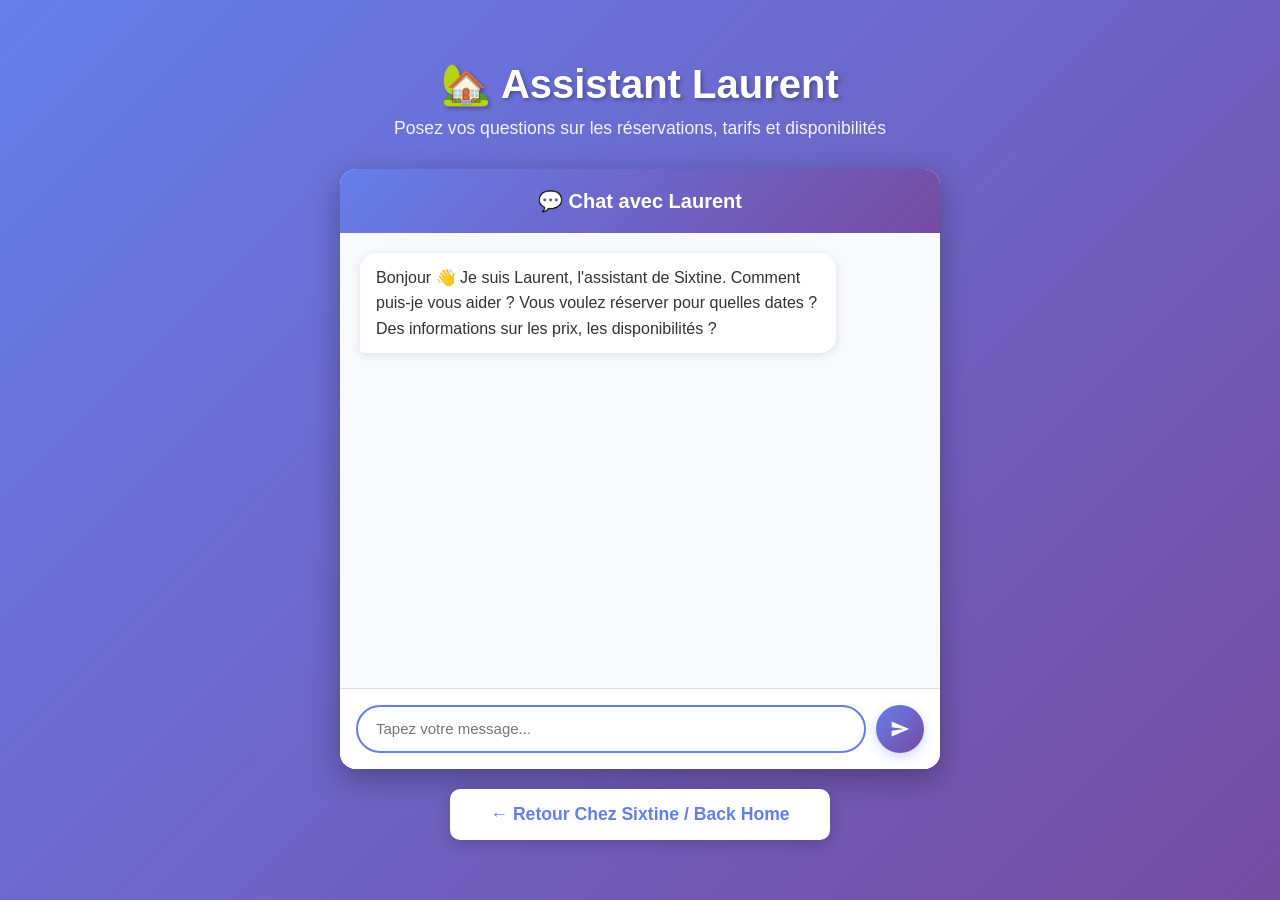
<file: assistant.html>
<!DOCTYPE html>
<html lang="fr">
<head>
  <meta charset="UTF-8" />
  <meta name="viewport" content="width=device-width, initial-scale=1.0" />
  <title>Assistant Laurent - Chez Sixtine</title>
  <style>
    * { 
      margin: 0; 
      padding: 0; 
      box-sizing: border-box; 
    }
    
    body { 
      font-family: 'Segoe UI', Tahoma, Geneva, Verdana, sans-serif;
      background: linear-gradient(135deg, #667eea 0%, #764ba2 100%);
      padding: 20px;
      min-height: 100vh;
      display: flex;
      flex-direction: column;
      align-items: center;
      justify-content: center;
    }

    .container {
      max-width: 600px;
      width: 100%;
      margin: 0 auto;
    }

    h1 {
      text-align: center;
      color: white;
      font-size: 2.5em;
      margin-bottom: 10px;
      text-shadow: 2px 2px 4px rgba(0,0,0,0.3);
    }

    h1 a {
      color: white;
      text-decoration: none;
      transition: opacity 0.3s;
    }

    h1 a:hover {
      opacity: 0.8;
    }

    .subtitle {
      text-align: center;
      color: rgba(255,255,255,0.9);
      margin-bottom: 30px;
      font-size: 1.1em;
    }

    /* Conteneur du chatbot */
    #chatbot-container {
      background: white;
      border-radius: 16px;
      box-shadow: 0 10px 30px rgba(0,0,0,0.3);
      display: flex;
      flex-direction: column;
      overflow: hidden;
      height: 600px;
      animation: fadeIn 0.5s ease;
    }

    @keyframes fadeIn {
      from { opacity: 0; transform: translateY(20px); }
      to { opacity: 1; transform: translateY(0); }
    }

    /* En-tête */
    #chatbot-header {
      background: linear-gradient(135deg, #667eea 0%, #764ba2 100%);
      color: white;
      padding: 20px;
      text-align: center;
    }

    #chatbot-header h3 {
      font-size: 20px;
      font-weight: bold;
    }

    /* Zone de messages */
    #chatbot-messages {
      flex: 1;
      padding: 20px;
      overflow-y: auto;
      background: #f7f9fc;
    }

    .message {
      margin-bottom: 12px;
      display: flex;
      animation: slideIn 0.3s ease;
    }

    @keyframes slideIn {
      from { opacity: 0; transform: translateY(10px); }
      to { opacity: 1; transform: translateY(0); }
    }

    .message.bot .message-content {
      background: white;
      color: #333;
      border-radius: 16px 16px 16px 4px;
      padding: 12px 16px;
      box-shadow: 0 2px 8px rgba(0,0,0,0.1);
      max-width: 85%;
      white-space: pre-wrap;
      line-height: 1.6;
    }

    .message.user {
      justify-content: flex-end;
    }

    .message.user .message-content {
      background: linear-gradient(135deg, #667eea 0%, #764ba2 100%);
      color: white;
      border-radius: 16px 16px 4px 16px;
      padding: 12px 16px;
      max-width: 85%;
      white-space: pre-wrap;
      line-height: 1.6;
    }

    /* Indicateur de frappe */
    .typing-indicator {
      display: flex;
      align-items: center;
      padding: 12px 16px;
      background: white;
      border-radius: 16px 16px 16px 4px;
      box-shadow: 0 2px 8px rgba(0,0,0,0.1);
      width: fit-content;
    }

    .typing-indicator span {
      width: 8px;
      height: 8px;
      margin: 0 3px;
      background: #667eea;
      border-radius: 50%;
      animation: blink 1.4s infinite;
    }

    .typing-indicator span:nth-child(2) { animation-delay: 0.2s; }
    .typing-indicator span:nth-child(3) { animation-delay: 0.4s; }

    @keyframes blink {
      0%, 80%, 100% { opacity: 0.3; transform: translateY(0); }
      40% { opacity: 1; transform: translateY(-3px); }
    }

    /* Zone d'entrée */
    #chatbot-input-area {
      background: white;
      border-top: 1px solid #e0e0e0;
      padding: 16px;
      display: flex;
      gap: 10px;
    }

    #chatbot-input {
      flex: 1;
      border: 2px solid #ddd;
      border-radius: 24px;
      padding: 12px 18px;
      font-size: 15px;
      outline: none;
      transition: border-color 0.3s;
    }

    #chatbot-input:focus {
      border-color: #667eea;
    }

    #chatbot-send {
      width: 48px;
      height: 48px;
      border: none;
      border-radius: 50%;
      background: linear-gradient(135deg, #667eea 0%, #764ba2 100%);
      color: white;
      cursor: pointer;
      display: flex;
      align-items: center;
      justify-content: center;
      transition: transform 0.2s, box-shadow 0.2s;
      box-shadow: 0 4px 12px rgba(102, 126, 234, 0.3);
    }

    #chatbot-send:hover {
      transform: translateY(-2px);
      box-shadow: 0 6px 16px rgba(102, 126, 234, 0.4);
    }

    #chatbot-send:active {
      transform: translateY(0);
    }

    #chatbot-send:disabled {
      opacity: 0.5;
      cursor: not-allowed;
    }

    #chatbot-send svg {
      width: 20px;
      height: 20px;
      fill: white;
    }

    /* Message d'erreur */
    .error-message {
      background: #fee;
      border-left: 4px solid #f44;
      padding: 12px;
      border-radius: 8px;
      color: #c00;
      margin-bottom: 12px;
      font-size: 14px;
    }

    /* Bouton retour */
    .btn-home {
      display: inline-block;
      margin-top: 20px;
      padding: 15px 40px;
      background: white;
      color: #667eea;
      text-decoration: none;
      border-radius: 10px;
      font-weight: bold;
      font-size: 1.1em;
      transition: transform 0.2s, box-shadow 0.2s;
      box-shadow: 0 4px 15px rgba(0,0,0,0.2);
      text-align: center;
      display: block;
      width: fit-content;
      margin-left: auto;
      margin-right: auto;
    }

    .btn-home:hover {
      transform: translateY(-2px);
      box-shadow: 0 6px 20px rgba(0,0,0,0.3);
    }

    /* Responsive */
    @media (max-width: 600px) {
      h1 {
        font-size: 1.8em;
      }

      #chatbot-container {
        height: 70vh;
      }

      body {
        padding: 10px;
      }
    }
  </style>
</head>
<body>
  <div class="container">
    <h1><a href="https://chez-sixtine.com">🏡 Assistant Laurent</a></h1>
    <p class="subtitle">Posez vos questions sur les réservations, tarifs et disponibilités</p>

    <div id="chatbot-container">
      <div id="chatbot-header">
        <h3>💬 Chat avec Laurent</h3>
      </div>

      <div id="chatbot-messages">
        <div class="message bot">
          <div class="message-content">Bonjour 👋 Je suis Laurent, l'assistant de Sixtine. Comment puis-je vous aider ? Vous voulez réserver pour quelles dates ? Des informations sur les prix, les disponibilités ?</div>
        </div>
      </div>

      <div id="chatbot-input-area">
        <input id="chatbot-input" type="text" placeholder="Tapez votre message..." autocomplete="off" />
        <button id="chatbot-send" onclick="sendMessage(event)">
          <svg xmlns="http://www.w3.org/2000/svg" viewBox="0 0 24 24">
            <path d="M2.01 21L23 12 2.01 3 2 10l15 2-15 2z"/>
          </svg>
        </button>
      </div>
    </div>

    <a href="https://chez-sixtine.com" class="btn-home">← Retour Chez Sixtine / Back Home</a>
  </div>

  <script>
    // 🔐 Configuration
    const WEBHOOK_URL = 'https://n8n.srv1040760.hstgr.cloud/webhook/chatbot-booking';
    const API_KEY = 'X8ZR4CQrrRi6lcrV0tsbB2DpTOUFeJVgbG3E-rJr5HQ';
    
    // Historique de conversation
    let conversationHistory = [];

    function addMessage(text, isBot = false) {
      const messagesContainer = document.getElementById('chatbot-messages');
      const div = document.createElement('div');
      div.className = 'message ' + (isBot ? 'bot' : 'user');
      div.innerHTML = `<div class="message-content">${escapeHtml(text)}</div>`;
      messagesContainer.appendChild(div);
      messagesContainer.scrollTop = messagesContainer.scrollHeight;
      
      // Ajouter à l'historique
      conversationHistory.push({
        role: isBot ? 'assistant' : 'user',
        content: text
      });
      
      // Garder seulement les 10 derniers messages
      if (conversationHistory.length > 10) {
        conversationHistory = conversationHistory.slice(-10);
      }
    }

    function addErrorMessage(text) {
      const messagesContainer = document.getElementById('chatbot-messages');
      const div = document.createElement('div');
      div.className = 'error-message';
      div.textContent = '❌ ' + text;
      messagesContainer.appendChild(div);
      messagesContainer.scrollTop = messagesContainer.scrollHeight;
      
      // Retirer après 5 secondes
      setTimeout(() => div.remove(), 5000);
    }

    function escapeHtml(text) {
      const div = document.createElement('div');
      div.textContent = text;
      let html = div.innerHTML;
      
      // Transformer les URLs en liens cliquables
      const urlRegex = /(https?:\/\/[^\s]+)/g;
      html = html.replace(urlRegex, '<a href="$1" target="_blank" style="color: #667eea; text-decoration: underline;">$1</a>');
      
      // Transformer les numéros de téléphone en liens cliquables
      const phoneRegex = /(\+?\d[\d\s]{8,})/g;
      html = html.replace(phoneRegex, '<a href="tel:$1" style="color: #667eea; text-decoration: underline;">$1</a>');
      
      return html;
    }

    function showTypingIndicator() {
      const messagesContainer = document.getElementById('chatbot-messages');
      const indicator = document.createElement('div');
      indicator.className = 'message bot';
      indicator.id = 'typing-indicator';
      indicator.innerHTML = `
        <div class="typing-indicator">
          <span></span><span></span><span></span>
        </div>
      `;
      messagesContainer.appendChild(indicator);
      messagesContainer.scrollTop = messagesContainer.scrollHeight;
    }

    function hideTypingIndicator() {
      const indicator = document.getElementById('typing-indicator');
      if (indicator) indicator.remove();
    }

    async function sendMessage(e) {
      e.preventDefault();
      
      const input = document.getElementById('chatbot-input');
      const sendButton = document.getElementById('chatbot-send');
      const message = input.value.trim();
      
      if (!message) return;

      // Désactiver l'input pendant l'envoi
      input.disabled = true;
      sendButton.disabled = true;
      
      // Afficher le message de l'utilisateur
      addMessage(message, false);
      input.value = '';

      // Afficher l'indicateur de frappe
      showTypingIndicator();
      
      try {
        const res = await fetch(WEBHOOK_URL, {
          method: 'POST',
          headers: { 
            'Content-Type': 'application/json',
            'X-API-Key': API_KEY
          },
          body: JSON.stringify({ 
            message, 
            history: conversationHistory.slice(-6), // Envoyer les 6 derniers messages
            source: 'website-chatbot', 
            timestamp: new Date().toISOString() 
          })
        });

        hideTypingIndicator();

        if (!res.ok) {
          if (res.status === 401) {
            throw new Error('Authentification échouée. Veuillez vérifier la configuration.');
          }
          throw new Error(`Erreur ${res.status}: ${res.statusText}`);
        }

        const data = await res.json();
        
        if (data.success && data.response) {
          addMessage(data.response, true);
        } else {
          throw new Error('Réponse invalide du serveur');
        }
        
      } catch (err) {
        console.error('Erreur:', err);
        hideTypingIndicator();
        addErrorMessage(err.message || "Une erreur s'est produite. Veuillez réessayer.");
      } finally {
        // Réactiver l'input
        input.disabled = false;
        sendButton.disabled = false;
        input.focus();
      }
    }

    // Permettre d'envoyer avec la touche Entrée
    document.getElementById('chatbot-input').addEventListener('keypress', function(e) {
      if (e.key === 'Enter') {
        sendMessage(e);
      }
    });

    // Focus sur l'input au chargement
    window.addEventListener('DOMContentLoaded', () => {
      document.getElementById('chatbot-input').focus();
    });
  </script>
</body>
</html>
</file>
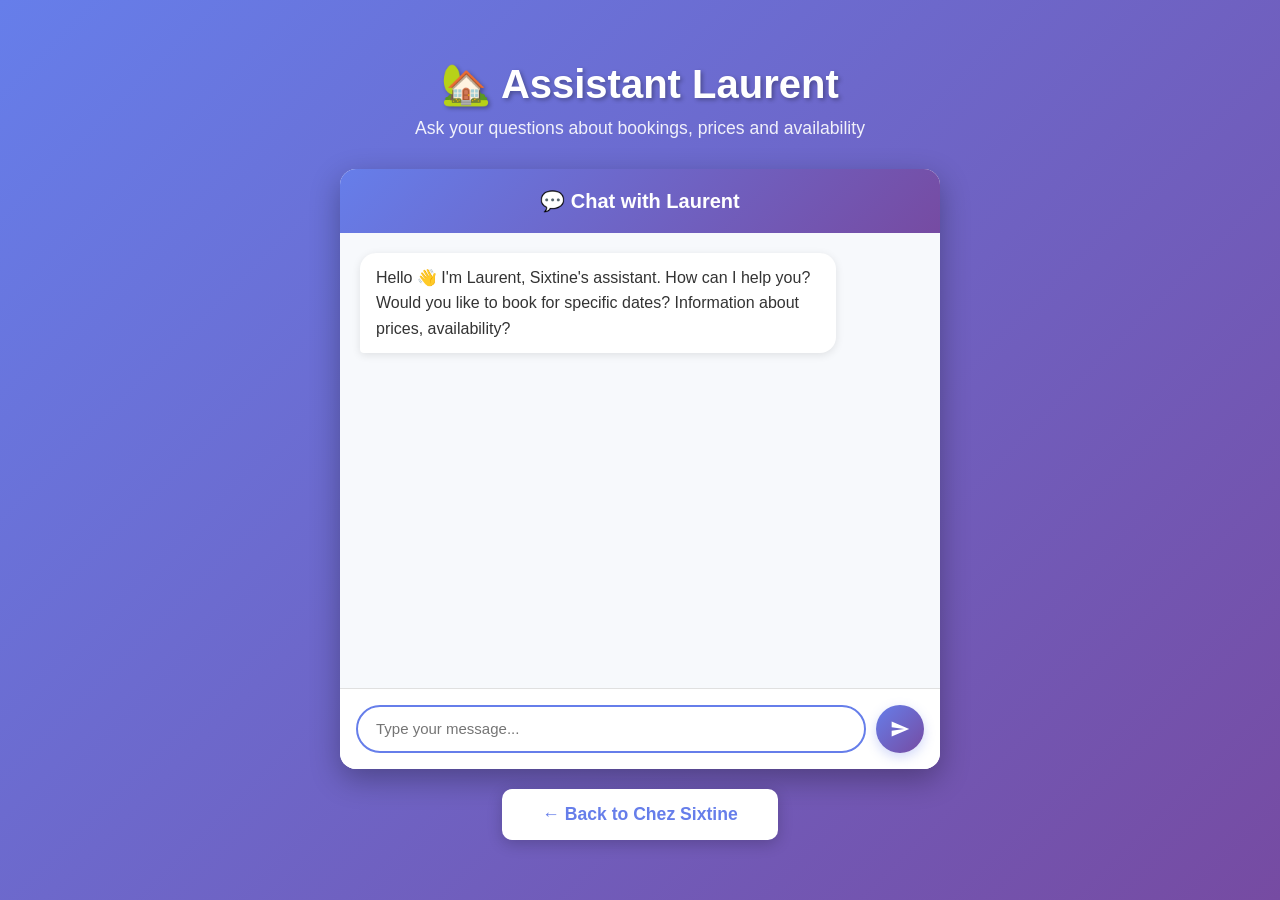
<file: assistant_uk.html>
<!DOCTYPE html>
<html lang="en">
<head>
  <meta charset="UTF-8" />
  <meta name="viewport" content="width=device-width, initial-scale=1.0" />
  <title>Assistant Laurent - Chez Sixtine</title>
  <style>
    * { 
      margin: 0; 
      padding: 0; 
      box-sizing: border-box; 
    }
    
    body { 
      font-family: 'Segoe UI', Tahoma, Geneva, Verdana, sans-serif;
      background: linear-gradient(135deg, #667eea 0%, #764ba2 100%);
      padding: 20px;
      min-height: 100vh;
      display: flex;
      flex-direction: column;
      align-items: center;
      justify-content: center;
    }

    .container {
      max-width: 600px;
      width: 100%;
      margin: 0 auto;
    }

    h1 {
      text-align: center;
      color: white;
      font-size: 2.5em;
      margin-bottom: 10px;
      text-shadow: 2px 2px 4px rgba(0,0,0,0.3);
    }

    h1 a {
      color: white;
      text-decoration: none;
      transition: opacity 0.3s;
    }

    h1 a:hover {
      opacity: 0.8;
    }

    .subtitle {
      text-align: center;
      color: rgba(255,255,255,0.9);
      margin-bottom: 30px;
      font-size: 1.1em;
    }

    /* Chatbot container */
    #chatbot-container {
      background: white;
      border-radius: 16px;
      box-shadow: 0 10px 30px rgba(0,0,0,0.3);
      display: flex;
      flex-direction: column;
      overflow: hidden;
      height: 600px;
      animation: fadeIn 0.5s ease;
    }

    @keyframes fadeIn {
      from { opacity: 0; transform: translateY(20px); }
      to { opacity: 1; transform: translateY(0); }
    }

    /* Header */
    #chatbot-header {
      background: linear-gradient(135deg, #667eea 0%, #764ba2 100%);
      color: white;
      padding: 20px;
      text-align: center;
    }

    #chatbot-header h3 {
      font-size: 20px;
      font-weight: bold;
    }

    /* Messages area */
    #chatbot-messages {
      flex: 1;
      padding: 20px;
      overflow-y: auto;
      background: #f7f9fc;
    }

    .message {
      margin-bottom: 12px;
      display: flex;
      animation: slideIn 0.3s ease;
    }

    @keyframes slideIn {
      from { opacity: 0; transform: translateY(10px); }
      to { opacity: 1; transform: translateY(0); }
    }

    .message.bot .message-content {
      background: white;
      color: #333;
      border-radius: 16px 16px 16px 4px;
      padding: 12px 16px;
      box-shadow: 0 2px 8px rgba(0,0,0,0.1);
      max-width: 85%;
      white-space: pre-wrap;
      line-height: 1.6;
    }

    .message.user {
      justify-content: flex-end;
    }

    .message.user .message-content {
      background: linear-gradient(135deg, #667eea 0%, #764ba2 100%);
      color: white;
      border-radius: 16px 16px 4px 16px;
      padding: 12px 16px;
      max-width: 85%;
      white-space: pre-wrap;
      line-height: 1.6;
    }

    /* Typing indicator */
    .typing-indicator {
      display: flex;
      align-items: center;
      padding: 12px 16px;
      background: white;
      border-radius: 16px 16px 16px 4px;
      box-shadow: 0 2px 8px rgba(0,0,0,0.1);
      width: fit-content;
    }

    .typing-indicator span {
      width: 8px;
      height: 8px;
      margin: 0 3px;
      background: #667eea;
      border-radius: 50%;
      animation: blink 1.4s infinite;
    }

    .typing-indicator span:nth-child(2) { animation-delay: 0.2s; }
    .typing-indicator span:nth-child(3) { animation-delay: 0.4s; }

    @keyframes blink {
      0%, 80%, 100% { opacity: 0.3; transform: translateY(0); }
      40% { opacity: 1; transform: translateY(-3px); }
    }

    /* Input area */
    #chatbot-input-area {
      background: white;
      border-top: 1px solid #e0e0e0;
      padding: 16px;
      display: flex;
      gap: 10px;
    }

    #chatbot-input {
      flex: 1;
      border: 2px solid #ddd;
      border-radius: 24px;
      padding: 12px 18px;
      font-size: 15px;
      outline: none;
      transition: border-color 0.3s;
    }

    #chatbot-input:focus {
      border-color: #667eea;
    }

    #chatbot-send {
      width: 48px;
      height: 48px;
      border: none;
      border-radius: 50%;
      background: linear-gradient(135deg, #667eea 0%, #764ba2 100%);
      color: white;
      cursor: pointer;
      display: flex;
      align-items: center;
      justify-content: center;
      transition: transform 0.2s, box-shadow 0.2s;
      box-shadow: 0 4px 12px rgba(102, 126, 234, 0.3);
    }

    #chatbot-send:hover {
      transform: translateY(-2px);
      box-shadow: 0 6px 16px rgba(102, 126, 234, 0.4);
    }

    #chatbot-send:active {
      transform: translateY(0);
    }

    #chatbot-send:disabled {
      opacity: 0.5;
      cursor: not-allowed;
    }

    #chatbot-send svg {
      width: 20px;
      height: 20px;
      fill: white;
    }

    /* Error message */
    .error-message {
      background: #fee;
      border-left: 4px solid #f44;
      padding: 12px;
      border-radius: 8px;
      color: #c00;
      margin-bottom: 12px;
      font-size: 14px;
    }

    /* Back button */
    .btn-home {
      display: inline-block;
      margin-top: 20px;
      padding: 15px 40px;
      background: white;
      color: #667eea;
      text-decoration: none;
      border-radius: 10px;
      font-weight: bold;
      font-size: 1.1em;
      transition: transform 0.2s, box-shadow 0.2s;
      box-shadow: 0 4px 15px rgba(0,0,0,0.2);
      text-align: center;
      display: block;
      width: fit-content;
      margin-left: auto;
      margin-right: auto;
    }

    .btn-home:hover {
      transform: translateY(-2px);
      box-shadow: 0 6px 20px rgba(0,0,0,0.3);
    }

    /* Responsive */
    @media (max-width: 600px) {
      h1 {
        font-size: 1.8em;
      }

      #chatbot-container {
        height: 70vh;
      }

      body {
        padding: 10px;
      }
    }
  </style>
</head>
<body>
  <div class="container">
    <h1><a href="https://chez-sixtine.com">🏡 Assistant Laurent</a></h1>
    <p class="subtitle">Ask your questions about bookings, prices and availability</p>

    <div id="chatbot-container">
      <div id="chatbot-header">
        <h3>💬 Chat with Laurent</h3>
      </div>

      <div id="chatbot-messages">
        <div class="message bot">
          <div class="message-content">Hello 👋 I'm Laurent, Sixtine's assistant. How can I help you? Would you like to book for specific dates? Information about prices, availability?</div>
        </div>
      </div>

      <div id="chatbot-input-area">
        <input id="chatbot-input" type="text" placeholder="Type your message..." autocomplete="off" />
        <button id="chatbot-send" onclick="sendMessage(event)">
          <svg xmlns="http://www.w3.org/2000/svg" viewBox="0 0 24 24">
            <path d="M2.01 21L23 12 2.01 3 2 10l15 2-15 2z"/>
          </svg>
        </button>
      </div>
    </div>

    <a href="https://chez-sixtine.com" class="btn-home">← Back to Chez Sixtine</a>
  </div>

  <script>
    // 🔐 Configuration
    const WEBHOOK_URL = 'https://n8n.srv1040760.hstgr.cloud/webhook/chatbot-booking';
    const API_KEY = 'X8ZR4CQrrRi6lcrV0tsbB2DpTOUFeJVgbG3E-rJr5HQ';
    
    // Conversation history
    let conversationHistory = [];

    function addMessage(text, isBot = false) {
      const messagesContainer = document.getElementById('chatbot-messages');
      const div = document.createElement('div');
      div.className = 'message ' + (isBot ? 'bot' : 'user');
      div.innerHTML = `<div class="message-content">${escapeHtml(text)}</div>`;
      messagesContainer.appendChild(div);
      messagesContainer.scrollTop = messagesContainer.scrollHeight;
      
      // Add to history
      conversationHistory.push({
        role: isBot ? 'assistant' : 'user',
        content: text
      });
      
      // Keep only the last 10 messages
      if (conversationHistory.length > 10) {
        conversationHistory = conversationHistory.slice(-10);
      }
    }

    function addErrorMessage(text) {
      const messagesContainer = document.getElementById('chatbot-messages');
      const div = document.createElement('div');
      div.className = 'error-message';
      div.textContent = '❌ ' + text;
      messagesContainer.appendChild(div);
      messagesContainer.scrollTop = messagesContainer.scrollHeight;
      
      // Remove after 5 seconds
      setTimeout(() => div.remove(), 5000);
    }

    function escapeHtml(text) {
      const div = document.createElement('div');
      div.textContent = text;
      let html = div.innerHTML;
      
      // Transform URLs into clickable links
      const urlRegex = /(https?:\/\/[^\s]+)/g;
      html = html.replace(urlRegex, '<a href="$1" target="_blank" style="color: #667eea; text-decoration: underline;">$1</a>');
      
      // Transform phone numbers into clickable links
      const phoneRegex = /(\+?\d[\d\s]{8,})/g;
      html = html.replace(phoneRegex, '<a href="tel:$1" style="color: #667eea; text-decoration: underline;">$1</a>');
      
      return html;
    }

    function showTypingIndicator() {
      const messagesContainer = document.getElementById('chatbot-messages');
      const indicator = document.createElement('div');
      indicator.className = 'message bot';
      indicator.id = 'typing-indicator';
      indicator.innerHTML = `
        <div class="typing-indicator">
          <span></span><span></span><span></span>
        </div>
      `;
      messagesContainer.appendChild(indicator);
      messagesContainer.scrollTop = messagesContainer.scrollHeight;
    }

    function hideTypingIndicator() {
      const indicator = document.getElementById('typing-indicator');
      if (indicator) indicator.remove();
    }

    async function sendMessage(e) {
      e.preventDefault();
      
      const input = document.getElementById('chatbot-input');
      const sendButton = document.getElementById('chatbot-send');
      const message = input.value.trim();
      
      if (!message) return;

      // Disable input while sending
      input.disabled = true;
      sendButton.disabled = true;
      
      // Display user message
      addMessage(message, false);
      input.value = '';

      // Show typing indicator
      showTypingIndicator();
      
      try {
        const res = await fetch(WEBHOOK_URL, {
          method: 'POST',
          headers: { 
            'Content-Type': 'application/json',
            'X-API-Key': API_KEY
          },
          body: JSON.stringify({ 
            message, 
            history: conversationHistory.slice(-6), // Send last 6 messages
            source: 'website-chatbot', 
            timestamp: new Date().toISOString() 
          })
        });

        hideTypingIndicator();

        if (!res.ok) {
          if (res.status === 401) {
            throw new Error('Authentication failed. Please check the configuration.');
          }
          throw new Error(`Error ${res.status}: ${res.statusText}`);
        }

        const data = await res.json();
        
        if (data.success && data.response) {
          addMessage(data.response, true);
        } else {
          throw new Error('Invalid server response');
        }
        
      } catch (err) {
        console.error('Error:', err);
        hideTypingIndicator();
        addErrorMessage(err.message || "An error occurred. Please try again.");
      } finally {
        // Re-enable input
        input.disabled = false;
        sendButton.disabled = false;
        input.focus();
      }
    }

    // Allow sending with Enter key
    document.getElementById('chatbot-input').addEventListener('keypress', function(e) {
      if (e.key === 'Enter') {
        sendMessage(e);
      }
    });

    // Focus on input on load
    window.addEventListener('DOMContentLoaded', () => {
      document.getElementById('chatbot-input').focus();
    });
  </script>
</body>
</html>
</file>
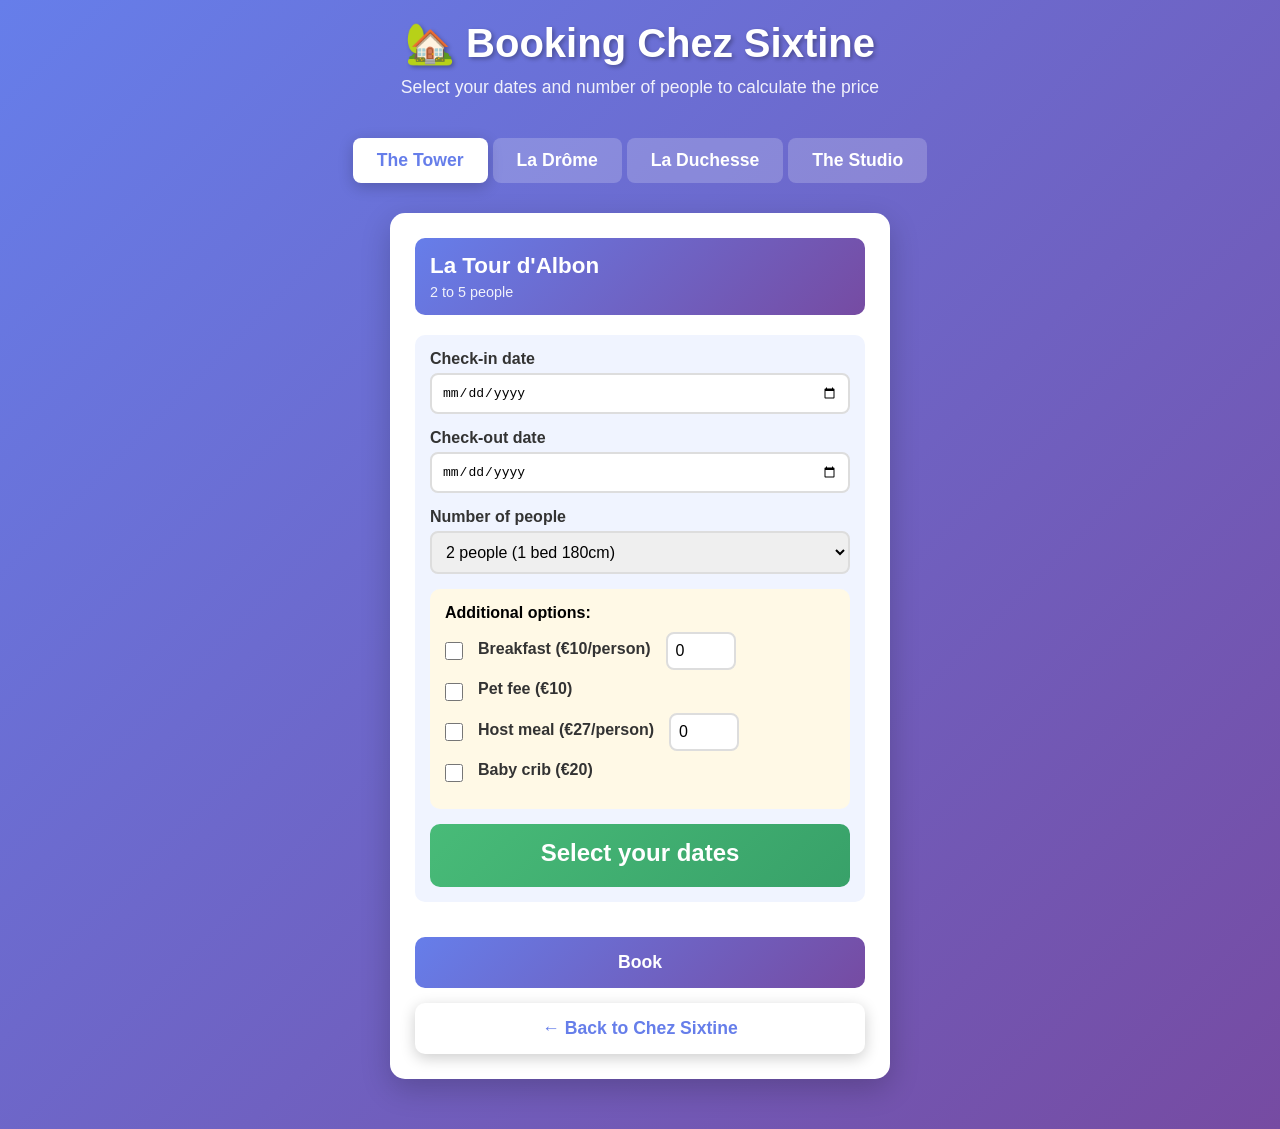
<file: booking.html>
<!DOCTYPE html>
<html lang="en">
<head>
    <meta charset="UTF-8">
    <meta name="viewport" content="width=device-width, initial-scale=1.0">
    <title>Booking - Chez Sixtine</title>
    <style>
        * {
            margin: 0;
            padding: 0;
            box-sizing: border-box;
        }
        
        body {
            font-family: 'Segoe UI', Tahoma, Geneva, Verdana, sans-serif;
            background: linear-gradient(135deg, #667eea 0%, #764ba2 100%);
            padding: 20px;
            min-height: 100vh;
        }
        
        .container {
            max-width: 1400px;
            margin: 0 auto;
        }
        
        h1 {
            text-align: center;
            color: white;
            font-size: 2.5em;
            margin-bottom: 10px;
            text-shadow: 2px 2px 4px rgba(0,0,0,0.3);
        }

        h1 a {
            color: white;
            text-decoration: none;
            transition: opacity 0.3s;
        }

        h1 a:hover {
            opacity: 0.8;
        }
        
        .subtitle {
            text-align: center;
            color: rgba(255,255,255,0.9);
            margin-bottom: 40px;
            font-size: 1.1em;
        }
        
        .logement-card {
            background: white;
            border-radius: 15px;
            padding: 25px;
            box-shadow: 0 10px 30px rgba(0,0,0,0.2);
            max-width: 500px;
            margin: 0 auto;
        }
        
        .logement-header {
            background: linear-gradient(135deg, #667eea 0%, #764ba2 100%);
            color: white;
            padding: 15px;
            border-radius: 10px;
            margin-bottom: 20px;
        }
        
        .logement-name {
            font-size: 1.4em;
            font-weight: bold;
            margin-bottom: 5px;
        }
        
        .logement-capacity {
            font-size: 0.9em;
            opacity: 0.9;
        }
        
        .price-calculator {
            background: #f0f4ff;
            padding: 15px;
            border-radius: 10px;
            margin-bottom: 20px;
        }
        
        .form-group {
            margin-bottom: 15px;
        }
        
        label {
            display: block;
            font-weight: 600;
            margin-bottom: 5px;
            color: #333;
        }
        
        input[type="number"],
        input[type="date"],
        select {
            width: 100%;
            padding: 10px;
            border: 2px solid #ddd;
            border-radius: 8px;
            font-size: 1em;
            transition: border-color 0.3s;
        }
        
        input:focus, select:focus {
            outline: none;
            border-color: #667eea;
        }
        
        .price-display {
            background: linear-gradient(135deg, #48bb78 0%, #38a169 100%);
            color: white;
            padding: 15px;
            border-radius: 10px;
            text-align: center;
            font-size: 1.5em;
            font-weight: bold;
            margin-top: 15px;
        }
        
        .price-breakdown {
            font-size: 0.7em;
            margin-top: 5px;
            opacity: 0.9;
        }
        
        .btn-reserver {
            width: 100%;
            padding: 15px;
            background: linear-gradient(135deg, #667eea 0%, #764ba2 100%);
            color: white;
            border: none;
            border-radius: 10px;
            font-size: 1.1em;
            font-weight: bold;
            cursor: pointer;
            transition: transform 0.2s, box-shadow 0.2s;
            margin-top: 15px;
        }
        
        .btn-reserver:hover {
            transform: translateY(-2px);
            box-shadow: 0 5px 15px rgba(102, 126, 234, 0.4);
        }
        
        .btn-reserver:active {
            transform: translateY(0);
        }

        .btn-home {
            display: inline-block;
            margin-top: 15px;
            padding: 15px 40px;
            background: white;
            color: #667eea;
            text-decoration: none;
            border-radius: 10px;
            font-weight: bold;
            font-size: 1.1em;
            transition: transform 0.2s, box-shadow 0.2s;
            box-shadow: 0 4px 15px rgba(0,0,0,0.2);
            text-align: center;
            width: 100%;
            box-sizing: border-box;
        }

        .btn-home:hover {
            transform: translateY(-2px);
            box-shadow: 0 6px 20px rgba(0,0,0,0.3);
        }
        
        .options-extras {
            background: #fff9e6;
            padding: 15px;
            border-radius: 10px;
            margin-top: 15px;
        }
        
        .checkbox-group {
            margin: 10px 0;
            display: flex;
            align-items: center;
            gap: 10px;
        }
        
        .checkbox-group input[type="checkbox"] {
            width: 18px;
            height: 18px;
            margin-right: 5px;
        }
        
        .checkbox-group input[type="number"] {
            width: 70px;
            padding: 8px;
            margin-left: 5px;
        }
        
        input[type="text"],
        input[type="email"],
        input[type="tel"],
        textarea {
            width: 100%;
            padding: 12px;
            border: 2px solid #ddd;
            border-radius: 8px;
            font-size: 1em;
            margin-bottom: 15px;
        }
        
        textarea {
            min-height: 100px;
            resize: vertical;
            font-family: inherit;
        }
        
        .btn-submit {
            width: 100%;
            padding: 15px;
            background: linear-gradient(135deg, #48bb78 0%, #38a169 100%);
            color: white;
            border: none;
            border-radius: 10px;
            font-size: 1.1em;
            font-weight: bold;
            cursor: pointer;
        }
        
        .btn-submit:hover {
            opacity: 0.9;
        }
        
        .btn-retour {
            width: 100%;
            padding: 15px;
            background: linear-gradient(135deg, #999 0%, #777 100%);
            color: white;
            border: none;
            border-radius: 10px;
            font-size: 1.1em;
            font-weight: bold;
            cursor: pointer;
            margin-top: 15px;
        }
        
        .btn-retour:hover {
            opacity: 0.9;
        }
        
        .loading {
            display: none;
            text-align: center;
            padding: 20px;
        }
        
        .spinner {
            border: 4px solid #f3f3f3;
            border-top: 4px solid #667eea;
            border-radius: 50%;
            width: 40px;
            height: 40px;
            animation: spin 1s linear infinite;
            margin: 0 auto;
        }
        
        @keyframes spin {
            0% { transform: rotate(0deg); }
            100% { transform: rotate(360deg); }
        }
        
        .alert {
            padding: 15px;
            border-radius: 10px;
            margin-bottom: 20px;
            display: none;
        }
        
        .alert-success {
            background: #d4edda;
            color: #155724;
            border: 1px solid #c3e6cb;
        }
        
        .alert-error {
            background: #f8d7da;
            color: #721c24;
            border: 1px solid #f5c6cb;
        }
        
        .alert-info {
            background: #d1ecf1;
            color: #0c5460;
            border: 1px solid #bee5eb;
        }

        .confirmation-success,
        .booking-form {
            background: white;
            padding: 40px;
            border-radius: 15px;
            text-align: center;
            max-width: 600px;
            margin: 50px auto;
            box-shadow: 0 10px 30px rgba(0,0,0,0.3);
        }

        .booking-form {
            text-align: left;
        }

        .booking-form h2 {
            color: #667eea;
            margin-bottom: 20px;
            text-align: center;
        }

        .confirmation-success {
            background: linear-gradient(135deg, #48bb78 0%, #38a169 100%);
            color: white;
        }

        .confirmation-success h2 {
            font-size: 2em;
            margin-bottom: 20px;
            color: white;
        }

        .confirmation-success p {
            font-size: 1.2em;
            line-height: 1.6;
            margin: 10px 0;
        }

        .confirmation-success .check-icon {
            font-size: 4em;
            margin-bottom: 20px;
        }

        .booking-summary {
            background: #f0f4ff;
            padding: 15px;
            border-radius: 10px;
            margin-bottom: 20px;
        }
        
        .disabled {
            opacity: 0.6;
            pointer-events: none;
        }
        
        .tabs {
            display: flex;
            gap: 5px;
            margin-bottom: 30px;
            justify-content: center;
            flex-wrap: wrap;
        }
        
        .tab {
            flex: 0 1 auto;
            padding: 12px 24px;
            border: none;
            border-radius: 8px;
            background: rgba(255,255,255,0.2);
            color: white;
            cursor: pointer;
            font-weight: bold;
            font-size: 1.1em;
            transition: all 0.3s;
        }
        
        .tab:hover {
            background: rgba(255,255,255,0.3);
        }
        
        .tab.active {
            background: white;
            color: #667eea;
            box-shadow: 0 4px 15px rgba(0,0,0,0.2);
        }
        
        .logement-card {
            display: none;
        }
        
        .logement-card.active {
            display: block;
        }

        /* Styles pour les conteneurs d'alertes */
        #bottomAlertContainer {
            margin-top: 30px;
            margin-bottom: 20px;
        }

        /* Sur mobile, le message du bas est fixe */
        @media (max-width: 768px) {
            h1 {
                font-size: 1.8em;
            }
            
            .tabs {
                flex-direction: column;
                align-items: stretch;
            }
            
            .tab {
                text-align: center;
            }

            #bottomAlertContainer {
                position: fixed;
                bottom: 0;
                left: 0;
                right: 0;
                padding: 10px;
                margin: 0;
                background: transparent;
                z-index: 1000;
                animation: slideUp 0.3s ease-out;
            }
            
            @keyframes slideUp {
                from {
                    transform: translateY(100%);
                }
                to {
                    transform: translateY(0);
                }
            }
            
            #bottomAlertContainer .alert {
                margin-bottom: 0;
                border-radius: 10px;
            }
        }

        /* Sur desktop, le bas n'est pas fixe */
        @media (min-width: 769px) {
            #bottomAlertContainer {
                position: static;
                background: transparent;
                box-shadow: none;
            }
        }
    </style>
</head>
<body>
    <div class="container">
        <h1><a href="https://www.chez-sixtine.com/r%C3%A9server">🏡 Booking Chez Sixtine</a></h1>
        <p class="subtitle">Select your dates and number of people to calculate the price</p>
        
        <div id="alertContainer"></div>

        <div class="tabs">
            <button type="button" class="tab active" data-logement="tour">The Tower</button>
            <button type="button" class="tab" data-logement="drome">La Drôme</button>
            <button type="button" class="tab" data-logement="duchesse">La Duchesse</button>
            <button type="button" class="tab" data-logement="studio">The Studio</button>
        </div>

        <!-- La Tour d'Albon -->
        <div class="logement-card active" data-logement="tour">
            <div class="logement-header">
                <div class="logement-name">La Tour d'Albon</div>
                <div class="logement-capacity">2 to 5 people</div>
            </div>
            
            <div class="price-calculator">
                <div class="form-group">
                    <label>Check-in date</label>
                    <input type="date" class="date-arrivee" min="">
                </div>
                
                <div class="form-group">
                    <label>Check-out date</label>
                    <input type="date" class="date-depart" min="">
                </div>
                
                <div class="form-group">
                    <label>Number of people</label>
                    <select class="nb-personnes">
                        <option value="">Select...</option>
                        <option value="2">2 people (1 bed 180cm)</option>
                        <option value="4">3-4 people (1 bed 180cm + 1 bed 140cm)</option>
                        <option value="5">5 people (+extra bed)</option>
                    </select>
                </div>
                
                <div class="options-extras">
                    <strong>Additional options:</strong>
                    
                    <div class="checkbox-group">
                        <input type="checkbox" class="opt-petitdej-check" id="tour-petitdej">
                        <label for="tour-petitdej">Breakfast (€10/person)</label>
                        <input type="number" class="opt-petitdej-nb" min="0" max="10" value="0" placeholder="Qty" style="width: 70px;">
                    </div>
                    
                    <div class="checkbox-group">
                        <input type="checkbox" class="opt-animal" id="tour-animal" value="10">
                        <label for="tour-animal">Pet fee (€10)</label>
                    </div>
                    
                    <div class="checkbox-group">
                        <input type="checkbox" class="opt-repas-check" id="tour-repas">
                        <label for="tour-repas">Host meal (€27/person)</label>
                        <input type="number" class="opt-repas-nb" min="0" max="10" value="0" placeholder="Qty" style="width: 70px;">
                    </div>
                    
                    <div class="checkbox-group">
                        <input type="checkbox" class="opt-bebe" id="tour-bebe" value="20">
                        <label for="tour-bebe">Baby crib (€20)</label>
                    </div>
                </div>
                
                <div class="price-display">
                    <div class="price-amount">Select your dates</div>
                    <div class="price-breakdown"></div>
                </div>
            </div>
            
            <button class="btn-reserver" disabled>Book</button>
            <a href="https://sites.google.com/view/chez-sixtine-en/home" class="btn-home">← Back to Chez Sixtine</a>
        </div>

        <!-- La Drôme -->
        <div class="logement-card" data-logement="drome">
            <div class="logement-header">
                <div class="logement-name">La Drôme</div>
                <div class="logement-capacity">1 to 3 people</div>
            </div>
            
            <div class="price-calculator">
                <div class="form-group">
                    <label>Check-in date</label>
                    <input type="date" class="date-arrivee" min="">
                </div>
                
                <div class="form-group">
                    <label>Check-out date</label>
                    <input type="date" class="date-depart" min="">
                </div>
                
                <div class="form-group">
                    <label>Number of people</label>
                    <select class="nb-personnes">
                        <option value="">Select...</option>
                        <option value="2">1-2 people (1 bed 180cm)</option>
                        <option value="3">3 people (+extra bed)</option>
                    </select>
                </div>
                
                <div class="options-extras">
                    <strong>Additional options:</strong>
                    
                    <div class="checkbox-group">
                        <input type="checkbox" class="opt-petitdej-check" id="drome-petitdej">
                        <label for="drome-petitdej">Breakfast (€10/person)</label>
                        <input type="number" class="opt-petitdej-nb" min="0" max="10" value="0" placeholder="Qty" style="width: 70px;">
                    </div>
                    
                    <div class="checkbox-group">
                        <input type="checkbox" class="opt-animal" id="drome-animal" value="10">
                        <label for="drome-animal">Pet fee (€10)</label>
                    </div>
                    
                    <div class="checkbox-group">
                        <input type="checkbox" class="opt-repas-check" id="drome-repas">
                        <label for="drome-repas">Host meal (€27/person)</label>
                        <input type="number" class="opt-repas-nb" min="0" max="10" value="0" placeholder="Qty" style="width: 70px;">
                    </div>
                    
                    <div class="checkbox-group">
                        <input type="checkbox" class="opt-bebe" id="drome-bebe" value="20">
                        <label for="drome-bebe">Baby crib (€20)</label>
                    </div>
                </div>
                
                <div class="price-display">
                    <div class="price-amount">Select your dates</div>
                    <div class="price-breakdown"></div>
                </div>
            </div>
            
            <button class="btn-reserver" disabled>Book</button>
            <a href="https://sites.google.com/view/chez-sixtine-en/home">← Back to Chez Sixtine</a>
        </div>

        <!-- La Duchesse -->
        <div class="logement-card" data-logement="duchesse">
            <div class="logement-header">
                <div class="logement-name">La Duchesse</div>
                <div class="logement-capacity">1 to 3 people</div>
            </div>
            
            <div class="price-calculator">
                <div class="form-group">
                    <label>Check-in date</label>
                    <input type="date" class="date-arrivee" min="">
                </div>
                
                <div class="form-group">
                    <label>Check-out date</label>
                    <input type="date" class="date-depart" min="">
                </div>
                
                <div class="form-group">
                    <label>Number of people</label>
                    <select class="nb-personnes">
                        <option value="">Select...</option>
                        <option value="2">1-2 people (1 bed 160cm)</option>
                        <option value="3">3 people (+extra bed)</option>
                    </select>
                </div>
                
                <div class="options-extras">
                    <strong>Additional options:</strong>
                    
                    <div class="checkbox-group">
                        <input type="checkbox" class="opt-petitdej-check" id="duchesse-petitdej">
                        <label for="duchesse-petitdej">Breakfast (€10/person)</label>
                        <input type="number" class="opt-petitdej-nb" min="0" max="10" value="0" placeholder="Qty" style="width: 70px;">
                    </div>
                    
                    <div class="checkbox-group">
                        <input type="checkbox" class="opt-animal" id="duchesse-animal" value="10">
                        <label for="duchesse-animal">Pet fee (€10)</label>
                    </div>
                    
                    <div class="checkbox-group">
                        <input type="checkbox" class="opt-repas-check" id="duchesse-repas">
                        <label for="duchesse-repas">Host meal (€27/person)</label>
                        <input type="number" class="opt-repas-nb" min="0" max="10" value="0" placeholder="Qty" style="width: 70px;">
                    </div>
                    
                    <div class="checkbox-group">
                        <input type="checkbox" class="opt-bebe" id="duchesse-bebe" value="20">
                        <label for="duchesse-bebe">Baby crib (€20)</label>
                    </div>
                </div>
                
                <div class="price-display">
                    <div class="price-amount">Select your dates</div>
                    <div class="price-breakdown"></div>
                </div>
            </div>
            
            <button class="btn-reserver" disabled>Book</button>
            <a href="https://sites.google.com/view/chez-sixtine-en/home">← Back to Chez Sixtine</a>
        </div>

        <!-- Le Studio -->
        <div class="logement-card" data-logement="studio">
            <div class="logement-header">
                <div class="logement-name">Le Studio</div>
                <div class="logement-capacity">1 to 3 people</div>
            </div>
            
            <div class="price-calculator">
                <div class="form-group">
                    <label>Check-in date</label>
                    <input type="date" class="date-arrivee" min="">
                </div>
                
                <div class="form-group">
                    <label>Check-out date</label>
                    <input type="date" class="date-depart" min="">
                </div>
                
                <div class="form-group">
                    <label>Setup</label>
                    <select class="nb-personnes">
                        <option value="">Select...</option>
                        <option value="1-120">1 person (bed 120cm)</option>
                        <option value="2-140">1-2 people (bed 140cm)</option>
                        <option value="3-combo">3 people (bed 120cm + bed 140cm)</option>
                    </select>
                </div>
                
                <div class="options-extras">
                    <strong>Additional options:</strong>
                    
                    <div class="checkbox-group">
                        <input type="checkbox" class="opt-petitdej-check" id="studio-petitdej">
                        <label for="studio-petitdej">Breakfast (€10/person)</label>
                        <input type="number" class="opt-petitdej-nb" min="0" max="10" value="0" placeholder="Qty" style="width: 70px;">
                    </div>
                    
                    <div class="checkbox-group">
                        <input type="checkbox" class="opt-animal" id="studio-animal" value="10">
                        <label for="studio-animal">Pet fee (€10)</label>
                    </div>
                    
                    <div class="checkbox-group">
                        <input type="checkbox" class="opt-repas-check" id="studio-repas">
                        <label for="studio-repas">Host meal (€27/person)</label>
                        <input type="number" class="opt-repas-nb" min="0" max="10" value="0" placeholder="Qty" style="width: 70px;">
                    </div>
                    
                    <div class="checkbox-group">
                        <input type="checkbox" class="opt-bebe" id="studio-bebe" value="20">
                        <label for="studio-bebe">Baby crib (€20)</label>
                    </div>
                </div>
                
                <div class="price-display">
                    <div class="price-amount">Select your dates</div>
                    <div class="price-breakdown"></div>
                </div>
            </div>
            
            <button class="btn-reserver" disabled>Book</button>
            <a href="https://sites.google.com/view/chez-sixtine-en/home" class="btn-home">← Back to Chez Sixtine</a>
        </div>

        <!-- Integrated booking form (hidden by default) -->
        <div id="bookingFormContainer" style="display: none;">
            <div class="booking-form">
                <h2>Finalize your booking</h2>
                
                <div id="bookingSummary" class="booking-summary"></div>
                
                <form id="reservationForm">
                    <div class="form-group">
                        <label>Last Name *</label>
                        <input type="text" id="nom" required>
                    </div>
                    
                    <div class="form-group">
                        <label>First Name *</label>
                        <input type="text" id="prenom" required>
                    </div>
                    
                    <div class="form-group">
                        <label>Email *</label>
                        <input type="email" id="email" required>
                    </div>
                    
                    <div class="form-group">
                        <label>Phone *</label>
                        <input type="tel" id="telephone" required>
                    </div>
                    
                    <div class="form-group">
                        <label>Address *</label>
                        <input type="text" id="adresse" placeholder="Street number and name" required>
                    </div>
                    
                    <div class="form-group">
                        <label>City *</label>
                        <input type="text" id="ville" required>
                    </div>
                    
                    <div class="form-group">
                        <label>Postal code *</label>
                        <input type="text" id="code_postal" required>
                    </div>
                    
                    <div class="form-group">
                        <label>Country *</label>
                        <select id="pays" required>
                            <option value="">Select...</option>
                            <option value="France" selected>France</option>
                            <option value="Allemagne">Germany</option>
                            <option value="Belgique">Belgium</option>
                            <option value="Espagne">Spain</option>
                            <option value="Luxembourg">Luxembourg</option>
                            <option value="Pays-Bas">Netherlands</option>
                            <option value="Pologne">Poland</option>
                            <option value="Royaume-Uni">United Kingdom</option>
                            <option value="Suisse">Switzerland</option>
                            <option value="Autre">Other</option>
                        </select>
                    </div>
                    
                    <div class="form-group">
                        <label>Message / Special requests</label>
                        <textarea id="message" placeholder="Arrival time, special requests..."></textarea>
                    </div>
                    
                    <div class="loading">
                        <div class="spinner"></div>
                        <p>Checking availability...</p>
                    </div>
                    
                    <button type="submit" class="btn-submit">Confirm booking</button>
                    <button type="button" class="btn-retour" onclick="returnToBooking()">← Back</button>
                </form>
            </div>
        </div>
        
        <!-- Bottom alert container -->
        <div id="bottomAlertContainer"></div>
    </div>
    
    <script>
    // Configuration
    const WEBHOOK_URL = 'https://n8n.srv1040760.hstgr.cloud/webhook/chez-sixtine-reservation';
    const CHECK_DISPO_URL = 'https://n8n.srv1040760.hstgr.cloud/webhook/chez-sixtine-check-dispo';
    
    // Grilles tarifaires
    const PRIX = {
        tour: {
            2: { semaine: 85, weekend: 89 },
            4: { semaine: 105, weekend: 109 },
            5: { couchageSupp: 30 }
        },
        drome: {
            2: { semaine: 75, weekend: 79 },
            3: { couchageSupp: 30 }
        },
        duchesse: {
            2: { semaine: 65, weekend: 69 },
            3: { couchageSupp: 30 }
        },
        studio: {
            '1-120': { semaine: 95, weekend: 99 },
            '2-140': { semaine: 105, weekend: 109 },
            '3-combo': { semaine: 125, weekend: 129 }
        }
    };
    
    const TAXE_SEJOUR = 0.70;
    
    // Initialisation
    document.addEventListener('DOMContentLoaded', () => {
        // Définir date minimale à aujourd'hui
        const today = new Date().toISOString().split('T')[0];
        document.querySelectorAll('.date-arrivee').forEach(input => {
            input.min = today;
        });

        // ===== D'ABORD, vérifier les paramètres URL =====
        const urlParams = new URLSearchParams(window.location.search);
        const checkinParam = urlParams.get('checkin');
        const checkoutParam = urlParams.get('checkout');
        const logementParam = urlParams.get('logement') || null;
        const personnesParam = urlParams.get('personnes');
        const nomParam = urlParams.get('nom');
        const prenomParam = urlParams.get('prenom');
        const emailParam = urlParams.get('email');
        const telParam = urlParams.get('tel');
        const adresseParam = urlParams.get('adresse');
        const codePostalParam = urlParams.get('code_postal');
        const paysParam = urlParams.get('pays');
        const villeParam = urlParams.get('ville');
        const petitdejParam = urlParams.get('petitdej');
        const animalParam = urlParams.get('animal');
        const repasParam = urlParams.get('repas');
        const bebeParam = urlParams.get('bebe');
        const messageParam = urlParams.get('message');

        // Si un logement est spécifié dans l'URL, on désactive l'onglet "tour" par défaut
        if (logementParam) {
            // Retirer la classe active de l'onglet tour par défaut
            document.querySelectorAll('.tab').forEach(t => t.classList.remove('active'));
            document.querySelectorAll('.logement-card').forEach(c => c.classList.remove('active'));
            
            // Activer le bon onglet
            const tabToActivate = document.querySelector(`.tab[data-logement="${logementParam}"]`);
            if (tabToActivate) {
                tabToActivate.classList.add('active');
            }
            
            // Afficher la bonne carte
            const cardToShow = document.querySelector(`.logement-card[data-logement="${logementParam}"]`);
            if (cardToShow) {
                cardToShow.classList.add('active');
            }
        }

        // === GESTION DES ONGLETS (pour les clics manuels) ===
        document.querySelectorAll('.tab').forEach(tab => {
            tab.addEventListener('click', function() {
                // Retirer la classe active de tous les onglets
                document.querySelectorAll('.tab').forEach(t => t.classList.remove('active'));
                
                // Ajouter la classe active à l'onglet cliqué
                this.classList.add('active');
                
                // Récupérer l'identifiant du logement
                const logementId = this.getAttribute('data-logement');
                
                // Cacher toutes les cartes de logement
                document.querySelectorAll('.logement-card').forEach(card => {
                    card.classList.remove('active');
                });
                
                // Afficher la carte correspondante
                const cardToShow = document.querySelector(`.logement-card[data-logement="${logementId}"]`);
                if (cardToShow) {
                    cardToShow.classList.add('active');
                    
                    // Recalculer le prix pour cette carte
                    calculatePrice(cardToShow, logementId);
                }
            });
        });
        
        // Initialiser les valeurs par défaut pour chaque carte
        document.querySelectorAll('.logement-card').forEach(card => {
            const logement = card.dataset.logement;
            
            // Initialiser le nombre de personnes
            const nbPersonnesSelect = card.querySelector('.nb-personnes');
            if (nbPersonnesSelect && personnesParam) {
                // Chercher l'option qui correspond au nombre de personnes
                for (let i = 0; i < nbPersonnesSelect.options.length; i++) {
                    const optionValue = nbPersonnesSelect.options[i].value;
                    if (optionValue === personnesParam || 
                        optionValue.startsWith(personnesParam) || 
                        optionValue.includes(personnesParam)) {
                        nbPersonnesSelect.selectedIndex = i;
                        break;
                    }
                }
            } else if (nbPersonnesSelect) {
                // Par défaut, sélectionner la première option non vide
                for (let i = 0; i < nbPersonnesSelect.options.length; i++) {
                    if (nbPersonnesSelect.options[i].value !== '') {
                        nbPersonnesSelect.selectedIndex = i;
                        break;
                    }
                }
            }
            
            // Gérer la date d'arrivée pour initialiser la date de départ au lendemain
            const dateArriveeInput = card.querySelector('.date-arrivee');
            const dateDepartInput = card.querySelector('.date-depart');
            
            if (dateArriveeInput && dateDepartInput) {
                dateArriveeInput.addEventListener('change', function() {
                    if (this.value) {
                        const dateArrivee = new Date(this.value);
                        const dateDepart = new Date(dateArrivee);
                        dateDepart.setDate(dateDepart.getDate() + 1);
                        
                        const year = dateDepart.getFullYear();
                        const month = String(dateDepart.getMonth() + 1).padStart(2, '0');
                        const day = String(dateDepart.getDate()).padStart(2, '0');
                        
                        dateDepartInput.value = `${year}-${month}-${day}`;
                        calculatePrice(card, logement);
                    }
                });
            }
            
            // Calculer prix à chaque changement
            card.querySelectorAll('.date-arrivee, .date-depart, .nb-personnes').forEach(el => {
                el.addEventListener('change', () => calculatePrice(card, logement));
                el.addEventListener('input', () => calculatePrice(card, logement));
            });
            
            // Gestion des options avec cases à cocher et nombres
            const petitdejCheck = card.querySelector('.opt-petitdej-check');
            const petitdejNb = card.querySelector('.opt-petitdej-nb');
            const animalCheck = card.querySelector('.opt-animal');
            const repasCheck = card.querySelector('.opt-repas-check');
            const repasNb = card.querySelector('.opt-repas-nb');
            const bebeCheck = card.querySelector('.opt-bebe');
            
            if (petitdejCheck && petitdejNb) {
                petitdejCheck.addEventListener('change', function() {
                    if (!this.checked) petitdejNb.value = 0;
                    calculatePrice(card, logement);
                });
                petitdejNb.addEventListener('input', function() {
                    if (parseInt(this.value) > 0) petitdejCheck.checked = true;
                    calculatePrice(card, logement);
                });
            }
            
            if (repasCheck && repasNb) {
                repasCheck.addEventListener('change', function() {
                    if (!this.checked) repasNb.value = 0;
                    calculatePrice(card, logement);
                });
                repasNb.addEventListener('input', function() {
                    if (parseInt(this.value) > 0) repasCheck.checked = true;
                    calculatePrice(card, logement);
                });
            }
            
            if (animalCheck) {
                animalCheck.addEventListener('change', () => calculatePrice(card, logement));
            }
            
            if (bebeCheck) {
                bebeCheck.addEventListener('change', () => calculatePrice(card, logement));
            }
            
            // Initialiser le prix (avec un délai pour être sûr que le DOM est prêt)
            setTimeout(() => calculatePrice(card, logement), 200);
            
            // Bouton réserver
            const btnReserver = card.querySelector('.btn-reserver');
            if (btnReserver) {
                btnReserver.addEventListener('click', () => openBookingForm(card, logement));
            }
        });
        
        // Formulaire
        const reservationForm = document.getElementById('reservationForm');
        if (reservationForm) {
            reservationForm.addEventListener('submit', submitReservation);
        }

        // ===== PRÉ-REMPLIR LES INFORMATIONS CLIENT =====
        if (nomParam) document.getElementById('nom').value = decodeURIComponent(nomParam);
        if (prenomParam) document.getElementById('prenom').value = decodeURIComponent(prenomParam);
        if (emailParam) document.getElementById('email').value = decodeURIComponent(emailParam);
        if (telParam) document.getElementById('telephone').value = decodeURIComponent(telParam);
        if (adresseParam) document.getElementById('adresse').value = decodeURIComponent(adresseParam);
        if (codePostalParam) document.getElementById('code_postal').value = decodeURIComponent(codePostalParam);
        if (villeParam) document.getElementById('ville').value = decodeURIComponent(villeParam);
        
        // Traitement spécial pour le pays (select)
        if (paysParam) {
            const paysSelect = document.getElementById('pays');
            const paysValue = decodeURIComponent(paysParam);
            for (let i = 0; i < paysSelect.options.length; i++) {
                if (paysSelect.options[i].value.toLowerCase() === paysValue.toLowerCase()) {
                    paysSelect.selectedIndex = i;
                    break;
                }
            }
        }
        
        if (messageParam) document.getElementById('message').value = decodeURIComponent(messageParam);

        // ===== TRAITER LES PARAMÈTRES URL =====
        if (checkinParam && checkoutParam && logementParam) {
            console.log('Paramètres URL détectés:', { 
                checkinParam, checkoutParam, logementParam, personnesParam,
                petitdejParam, animalParam, repasParam, bebeParam
            });
            
            // La carte est déjà activée par le code au début
            const activeCard = document.querySelector(`.logement-card[data-logement="${logementParam}"]`);
            
            if (activeCard) {
                const arriveeInput = activeCard.querySelector('.date-arrivee');
                const departInput = activeCard.querySelector('.date-depart');
                const nbPersonnesSelect = activeCard.querySelector('.nb-personnes');

                // Vérifier que les dates sont valides
                const today2 = new Date();
                today2.setHours(0, 0, 0, 0);
                const checkinDate = new Date(checkinParam);
                const checkoutDate = new Date(checkoutParam);

                if (checkinDate >= today2 && checkoutDate > checkinDate) {
                    // Remplir les champs de date
                    if (arriveeInput) arriveeInput.value = checkinParam;
                    if (departInput) departInput.value = checkoutParam;

                    // Remplir le nombre de personnes
                    if (nbPersonnesSelect && personnesParam) {
                        for (let i = 0; i < nbPersonnesSelect.options.length; i++) {
                            const optionValue = nbPersonnesSelect.options[i].value;
                            if (optionValue === personnesParam || 
                                optionValue.startsWith(personnesParam) || 
                                optionValue.includes(personnesParam)) {
                                nbPersonnesSelect.selectedIndex = i;
                                break;
                            }
                        }
                    }

                    // Remplir les options
                    const petitdejCheck = activeCard.querySelector('.opt-petitdej-check');
                    const petitdejNb = activeCard.querySelector('.opt-petitdej-nb');
                    const animalCheck = activeCard.querySelector('.opt-animal');
                    const repasCheck = activeCard.querySelector('.opt-repas-check');
                    const repasNb = activeCard.querySelector('.opt-repas-nb');
                    const bebeCheck = activeCard.querySelector('.opt-bebe');

                    // Petit déjeuner
                    if (petitdejParam) {
                        const petitdejValue = parseInt(petitdejParam);
                        if (!isNaN(petitdejValue) && petitdejValue > 0) {
                            if (petitdejCheck && petitdejNb) {
                                petitdejCheck.checked = true;
                                petitdejNb.value = petitdejValue;
                            }
                        } else if (petitdejParam === '1' || petitdejParam.toLowerCase() === 'true' || 
                                   petitdejParam.toLowerCase() === 'oui' || petitdejParam.toLowerCase() === 'yes') {
                            if (petitdejCheck && petitdejNb) {
                                petitdejCheck.checked = true;
                                // Par défaut, mettre le nombre de personnes
                                const nbPersonnes = nbPersonnesSelect ? 
                                    (nbPersonnesSelect.value.includes('-') ? 
                                        parseInt(nbPersonnesSelect.value.split('-')[0]) : 
                                        parseInt(nbPersonnesSelect.value)) : 2;
                                petitdejNb.value = nbPersonnes;
                            }
                        }
                    }

                    // Animal
                    if (animalParam && (animalParam === '1' || animalParam.toLowerCase() === 'true' || 
                                       animalParam.toLowerCase() === 'oui' || animalParam.toLowerCase() === 'yes')) {
                        if (animalCheck) {
                            animalCheck.checked = true;
                        }
                    }

                    // Repas
                    if (repasParam) {
                        const repasValue = parseInt(repasParam);
                        if (!isNaN(repasValue) && repasValue > 0) {
                            if (repasCheck && repasNb) {
                                repasCheck.checked = true;
                                repasNb.value = repasValue;
                            }
                        } else if (repasParam === '1' || repasParam.toLowerCase() === 'true' || 
                                   repasParam.toLowerCase() === 'oui' || repasParam.toLowerCase() === 'yes') {
                            if (repasCheck && repasNb) {
                                repasCheck.checked = true;
                                // Par défaut, mettre le nombre de personnes
                                const nbPersonnes = nbPersonnesSelect ? 
                                    (nbPersonnesSelect.value.includes('-') ? 
                                        parseInt(nbPersonnesSelect.value.split('-')[0]) : 
                                        parseInt(nbPersonnesSelect.value)) : 2;
                                repasNb.value = nbPersonnes;
                            }
                        }
                    }

                    // Lit bébé
                    if (bebeParam && (bebeParam === '1' || bebeParam.toLowerCase() === 'true' || 
                                     bebeParam.toLowerCase() === 'oui' || bebeParam.toLowerCase() === 'yes')) {
                        if (bebeCheck) {
                            bebeCheck.checked = true;
                        }
                    }

                    // Déclencher les événements pour recalculer le prix
                    if (arriveeInput) {
                        const event = new Event('change', { bubbles: true });
                        arriveeInput.dispatchEvent(event);
                    }
                    
                    // Afficher un message de confirmation
                    showAlert(`✅ Dates et options pré-remplies. Vous pouvez maintenant ajuster et cliquer sur "Réserver".`, 'success', true);
                    
                } else {
                    showAlert('Les dates fournies sont invalides (passées ou incorrectes).', 'error', false);
                }
            }
        }
    });
    
    function calculatePrice(card, logement) {
        // S'assurer que la carte est accessible
        if (!card) return;
        
        const arrivee = card.querySelector('.date-arrivee')?.value;
        const depart = card.querySelector('.date-depart')?.value;
        const nbPersonnesSelect = card.querySelector('.nb-personnes')?.value;
        const priceDisplay = card.querySelector('.price-amount');
        const breakdown = card.querySelector('.price-breakdown');
        const btnReserver = card.querySelector('.btn-reserver');
        
        if (!arrivee || !depart || !nbPersonnesSelect) {
            if (priceDisplay) priceDisplay.textContent = 'Select your dates';
            if (breakdown) breakdown.textContent = '';
            if (btnReserver) btnReserver.disabled = true;
            return;
        }
        
        const dateArrivee = new Date(arrivee);
        const dateDepart = new Date(depart);
        
        if (dateDepart <= dateArrivee) {
            if (priceDisplay) priceDisplay.textContent = 'Invalid dates';
            if (breakdown) breakdown.textContent = '';
            if (btnReserver) btnReserver.disabled = true;
            return;
        }
        
        const nbNuits = Math.ceil((dateDepart - dateArrivee) / (1000 * 60 * 60 * 24));
        
        // Extraire le nombre de personnes de la sélection
        let nbPersonnes = 2; // Valeur par défaut
        if (nbPersonnesSelect.includes('-')) {
            nbPersonnes = parseInt(nbPersonnesSelect.split('-')[0]);
        } else {
            nbPersonnes = parseInt(nbPersonnesSelect);
        }
        
        // Calculer prix de base
        let prixTotal = 0;
        let details = [];
        
        // Prix nuitées
        const grille = PRIX[logement]?.[nbPersonnesSelect];
        
        if (!grille) {
            if (priceDisplay) priceDisplay.textContent = 'Invalid configuration';
            return;
        }
        
        // Déterminer si weekend (vendredi/samedi) ou vacances d'été (juillet-août)
        let nbWeekend = 0;
        let nbSemaine = 0;
        
        for (let d = new Date(dateArrivee); d < dateDepart; d.setDate(d.getDate() + 1)) {
            const day = d.getDay();
            const month = d.getMonth();
            
            // Weekend = vendredi/samedi OU juillet/août
            if (day === 5 || day === 6 || month === 6 || month === 7) {
                nbWeekend++;
            } else {
                nbSemaine++;
            }
        }
        
        if (grille.semaine && grille.weekend) {
            prixTotal += (nbSemaine * grille.semaine) + (nbWeekend * grille.weekend);
            
            let detailNuits = `${nbNuits} night${nbNuits > 1 ? 's' : ''}`;
            if (nbSemaine > 0 && nbWeekend > 0) {
                detailNuits += ` (${nbSemaine}×${grille.semaine}€ + ${nbWeekend}×${grille.weekend}€)`;
            } else if (nbSemaine > 0) {
                detailNuits += ` (${nbSemaine}×${grille.semaine}€)`;
            } else {
                detailNuits += ` (${nbWeekend}×${grille.weekend}€)`;
            }
            
            details.push(detailNuits);
        } else if (grille.couchageSupp) {
            const basePrice = logement === 'tour' ? (nbWeekend > nbSemaine ? 109 : 105) : 
                              logement === 'drome' ? (nbWeekend > nbSemaine ? 79 : 75) :
                              (nbWeekend > nbSemaine ? 69 : 65);
            prixTotal += (nbNuits * basePrice) + (nbNuits * grille.couchageSupp);
            details.push(`${nbNuits} night${nbNuits > 1 ? 's' : ''} + extra bed`);
        }
        
        // Taxe de séjour
        const taxeSejour = TAXE_SEJOUR * nbPersonnes * nbNuits;
        prixTotal += taxeSejour;
        details.push(`Tourist tax: ${taxeSejour.toFixed(2)}€`);
        
        // Options
        const petitdejCheck = card.querySelector('.opt-petitdej-check');
        const petitdejNb = card.querySelector('.opt-petitdej-nb');
        if (petitdejCheck && petitdejCheck.checked) {
            const nb = parseInt(petitdejNb?.value || nbPersonnes);
            const prixPetitDej = nb * 10;
            prixTotal += prixPetitDej;
            details.push(`${nb} breakfast: ${prixPetitDej}€`);
        }
        
        const animalCheck = card.querySelector('.opt-animal');
        if (animalCheck && animalCheck.checked) {
            prixTotal += 10;
            details.push('Pet fee: 10€');
        }
        
        const repasCheck = card.querySelector('.opt-repas-check');
        const repasNb = card.querySelector('.opt-repas-nb');
        if (repasCheck && repasCheck.checked) {
            const nb = parseInt(repasNb?.value || nbPersonnes);
            const prixRepas = nb * 27;
            prixTotal += prixRepas;
            details.push(`${nb} meals: ${prixRepas}€`);
        }
        
        const bebeCheck = card.querySelector('.opt-bebe');
        if (bebeCheck && bebeCheck.checked) {
            prixTotal += 20;
            details.push('Baby crib: 20€');
        }
        
        if (priceDisplay) priceDisplay.textContent = `${prixTotal.toFixed(2)}€`;
        if (breakdown) breakdown.textContent = details.join(' • ');
        if (btnReserver) btnReserver.disabled = false;
    }
    
    async function openBookingForm(card, logement) {
        const arrivee = card.querySelector('.date-arrivee').value;
        const depart = card.querySelector('.date-depart').value;
        const nbPersonnesSelect = card.querySelector('.nb-personnes').value;
        const prixTotal = card.querySelector('.price-amount').textContent;
        
        if (!arrivee || !depart || !nbPersonnesSelect) {
            await showAlert('Please select all information', 'error', false);
            return;
        }
        
        await showAlert('⏳ Checking availability...', 'info', false);
        
        try {
            const checkResponse = await fetch(CHECK_DISPO_URL, {
                method: 'POST',
                headers: { 'Content-Type': 'application/json' },
                body: JSON.stringify({
                    logement: logement,
                    arrivee: arrivee,
                    depart: depart
                })
            });
            
            const checkResult = await checkResponse.json();
            
            if (!checkResult.available) {
                await showAlert('❌ Dates not available. Please choose other dates or call us at 06 11 59 49 13 for more availability.', 'error', false);
                return;
            }
            
            await showAlert('✅ Dates available!', 'success', false);
            
        } catch (error) {
            await showAlert('⚠️ Unable to check availability. Please try again or call us.', 'error', false);
            return;
        }
        
        const logementNames = {
            tour: 'La Tour d\'Albon',
            drome: 'La Drôme',
            duchesse: 'La Duchesse',
            studio: 'Le Studio'
        };
        
        // Récupérer les options
        const petitdejCheck = card.querySelector('.opt-petitdej-check');
        const petitdejNb = card.querySelector('.opt-petitdej-nb');
        const animalCheck = card.querySelector('.opt-animal');
        const repasCheck = card.querySelector('.opt-repas-check');
        const repasNb = card.querySelector('.opt-repas-nb');
        const bebeCheck = card.querySelector('.opt-bebe');
        
        document.getElementById('bookingSummary').innerHTML = `
            <strong>Accommodation:</strong> ${logementNames[logement]}<br>
            <strong>From:</strong> ${new Date(arrivee).toLocaleDateString('fr-FR')} 
            <strong>to:</strong> ${new Date(depart).toLocaleDateString('fr-FR')}<br>
            <strong>People:</strong> ${nbPersonnesSelect}<br>
            <strong>Total price:</strong> ${prixTotal}
        `;
        
        window.currentReservation = {
            logement,
            arrivee,
            depart,
            nbPersonnes: nbPersonnesSelect,
            prixTotal,
            petitdej: petitdejCheck?.checked ? parseInt(petitdejNb?.value || 2) : 0,
            animal: animalCheck?.checked || false,
            repas: repasCheck?.checked ? parseInt(repasNb?.value || 2) : 0,
            bebe: bebeCheck?.checked || false
        };
        
        // Cacher les onglets et les cartes
        document.querySelector('.tabs').style.display = 'none';
        document.querySelectorAll('.logement-card').forEach(card => {
            card.style.display = 'none';
        });
        
        // Afficher le formulaire
        document.getElementById('bookingFormContainer').style.display = 'block';
        
        // Scroll vers le formulaire
        document.getElementById('bookingFormContainer').scrollIntoView({ behavior: 'smooth' });
    }
    
    function returnToBooking() {
        // Cacher le formulaire
        document.getElementById('bookingFormContainer').style.display = 'none';
        
        // Réafficher les onglets et les cartes
        document.querySelector('.tabs').style.display = 'flex';
        
        // Réafficher la carte active
        const activeTab = document.querySelector('.tab.active');
        if (activeTab) {
            const logementId = activeTab.getAttribute('data-logement');
            const cardToShow = document.querySelector(`.logement-card[data-logement="${logementId}"]`);
            if (cardToShow) {
                cardToShow.style.display = 'block';
            }
        }
        
        // Réinitialiser le formulaire
        document.getElementById('reservationForm').reset();
    }
    
    async function submitReservation(e) {
        e.preventDefault();
        
        const loading = document.querySelector('.loading');
        const submitBtn = document.querySelector('.btn-submit');
        
        loading.style.display = 'block';
        submitBtn.disabled = true;
        
        const data = {
            ...window.currentReservation,
            nom: document.getElementById('nom').value,
            prenom: document.getElementById('prenom').value,
            email: document.getElementById('email').value,
            telephone: document.getElementById('telephone').value,
            adresse: document.getElementById('adresse').value,
            ville: document.getElementById('ville').value,
            code_postal: document.getElementById('code_postal').value,
            pays: document.getElementById('pays').value,
            message: document.getElementById('message').value
        };
        
        try {
            const response = await fetch(WEBHOOK_URL, {
                method: 'POST',
                headers: { 'Content-Type': 'application/json' },
                body: JSON.stringify(data)
            });
            
            const result = await response.json();
            
            if (result.success) {
                // Cacher le formulaire
                document.getElementById('bookingFormContainer').style.display = 'none';
                
                // Récupérer le conteneur principal
                const container = document.querySelector('.container');
                
                // Sauvegarder le titre et sous-titre
                const title = container.querySelector('h1').outerHTML;
                const subtitle = container.querySelector('.subtitle').outerHTML;
                
                // Vider le conteneur
                container.innerHTML = '';
                
                // Ajouter le titre et sous-titre
                container.insertAdjacentHTML('afterbegin', title);
                container.insertAdjacentHTML('beforeend', subtitle);
                
                // Ajouter le conteneur d'alertes du haut
                const topAlertContainer = document.createElement('div');
                topAlertContainer.id = 'alertContainer';
                container.appendChild(topAlertContainer);
                
                // Ajouter le conteneur d'alertes du bas
                const bottomAlertContainer = document.createElement('div');
                bottomAlertContainer.id = 'bottomAlertContainer';
                container.appendChild(bottomAlertContainer);
                
                // Afficher le message de confirmation
                const confirmationHTML = `
                    <div class="confirmation-success">
                        <div class="check-icon">✅</div>
                        <h2>Booking sent successfully!</h2>
                        <p><strong>Thank you ${data.prenom} ${data.nom}!</strong></p>
                        <p>We have received your booking request.</p>
                        <p>📧 A confirmation email has been sent to:<br><strong>${data.email}</strong></p>
                        <p style="margin-top: 30px; font-size: 0.9em; opacity: 0.9;">
                            We will contact you very soon to finalize your booking.
                        </p>
                         <a href="https://sites.google.com/view/chez-sixtine-en/home" class="btn-home">← Back to Chez Sixtine</a>
                    </div>
                `;
                
                container.insertAdjacentHTML('beforeend', confirmationHTML);
                
                // Scroll vers le haut après reconstruction
                setTimeout(() => {
                    const newTopAlertContainer = document.getElementById('alertContainer');
                    if (newTopAlertContainer) {
                        newTopAlertContainer.scrollIntoView({ 
                            behavior: 'smooth', 
                            block: 'start' 
                        });
                    } else {
                        window.scrollTo({ top: 0, behavior: 'smooth' });
                    }
                }, 100);
                
                // Afficher un message de succès permanent
                await showAlert('✅ Booking confirmed! An email has been sent to you.', 'success', false);
                
            } else {
                await showAlert(result.message || 'Error during booking. Please try again.', 'error', false);
            }
        } catch (error) {
            await showAlert('Connection error. Please try again later.', 'error', false);
        } finally {
            loading.style.display = 'none';
            submitBtn.disabled = false;
        }
    }
    
    function showAlert(message, type, autoHide = false) {
        return new Promise((resolve) => {
            const isMobile = window.innerWidth < 768;
            
            // Vérifier si le conteneur du haut existe, sinon le créer
            let topAlertContainer = document.getElementById('alertContainer');
            if (!topAlertContainer) {
                topAlertContainer = document.createElement('div');
                topAlertContainer.id = 'alertContainer';
                const container = document.querySelector('.container');
                if (container) {
                    container.insertBefore(topAlertContainer, container.firstChild);
                }
            }
            
            // Vérifier si le conteneur du bas existe, sinon le créer
            let bottomAlertContainer = document.getElementById('bottomAlertContainer');
            if (!bottomAlertContainer) {
                bottomAlertContainer = document.createElement('div');
                bottomAlertContainer.id = 'bottomAlertContainer';
                bottomAlertContainer.style.marginTop = '20px';
                const container = document.querySelector('.container');
                if (container) {
                    container.appendChild(bottomAlertContainer);
                }
            }
            
            // EFFACER TOUS LES ANCIENS MESSAGES
            topAlertContainer.innerHTML = '';
            bottomAlertContainer.innerHTML = '';
            
            // Fonction pour créer une alerte
            const createAlertElement = () => {
                const alert = document.createElement('div');
                alert.className = `alert alert-${type}`;
                alert.style.display = 'block';
                alert.style.padding = '15px';
                alert.style.marginBottom = '10px';
                alert.style.borderRadius = '8px';
                alert.style.position = 'relative';
                alert.style.zIndex = '1000';
                alert.style.boxShadow = '0 4px 10px rgba(0,0,0,0.2)';
                alert.style.fontSize = isMobile ? '14px' : '16px';
                alert.style.fontWeight = 'bold';
                
                // Créer le contenu du message
                const messageSpan = document.createElement('span');
                messageSpan.textContent = message;
                alert.appendChild(messageSpan);
                
                // Ajouter un bouton de fermeture
                if (!autoHide) {
                    const closeBtn = document.createElement('span');
                    closeBtn.innerHTML = '&times;';
                    closeBtn.style.cssText = 'float: right; cursor: pointer; font-weight: bold; margin-left: 10px; font-size: 20px; line-height: 20px;';
                    closeBtn.onclick = function() {
                        alert.style.display = 'none';
                    };
                    alert.appendChild(closeBtn);
                }
                
                return alert;
            };
            
            if (isMobile) {
                // Sur mobile : UN SEUL message en bas
                const bottomAlert = createAlertElement();
                bottomAlertContainer.appendChild(bottomAlert);
                
                // Scroll doux vers le bas pour voir le message
                setTimeout(() => {
                    bottomAlertContainer.scrollIntoView({ 
                        behavior: 'smooth', 
                        block: 'end' 
                    });
                    resolve();
                }, 50);
            } else {
                // Sur desktop : DEUX messages (haut et bas)
                const topAlert = createAlertElement();
                topAlertContainer.appendChild(topAlert);
                
                const bottomAlert = createAlertElement();
                bottomAlertContainer.appendChild(bottomAlert);
                
                // Scroll vers le haut pour voir le message du haut
                setTimeout(() => {
                    topAlertContainer.scrollIntoView({ 
                        behavior: 'smooth', 
                        block: 'start' 
                    });
                    
                    // Backup scroll
                    setTimeout(() => {
                        window.scrollTo({
                            top: 0,
                            behavior: 'smooth'
                        });
                    }, 50);
                    
                    resolve();
                }, 50);
            }
            
            // Auto-hide si demandé
            if (autoHide) {
                setTimeout(() => {
                    if (isMobile) {
                        bottomAlertContainer.innerHTML = '';
                    } else {
                        topAlertContainer.innerHTML = '';
                        bottomAlertContainer.innerHTML = '';
                    }
                }, 5000);
            }
        });
    }
    </script>
</body>
</html>
</file>
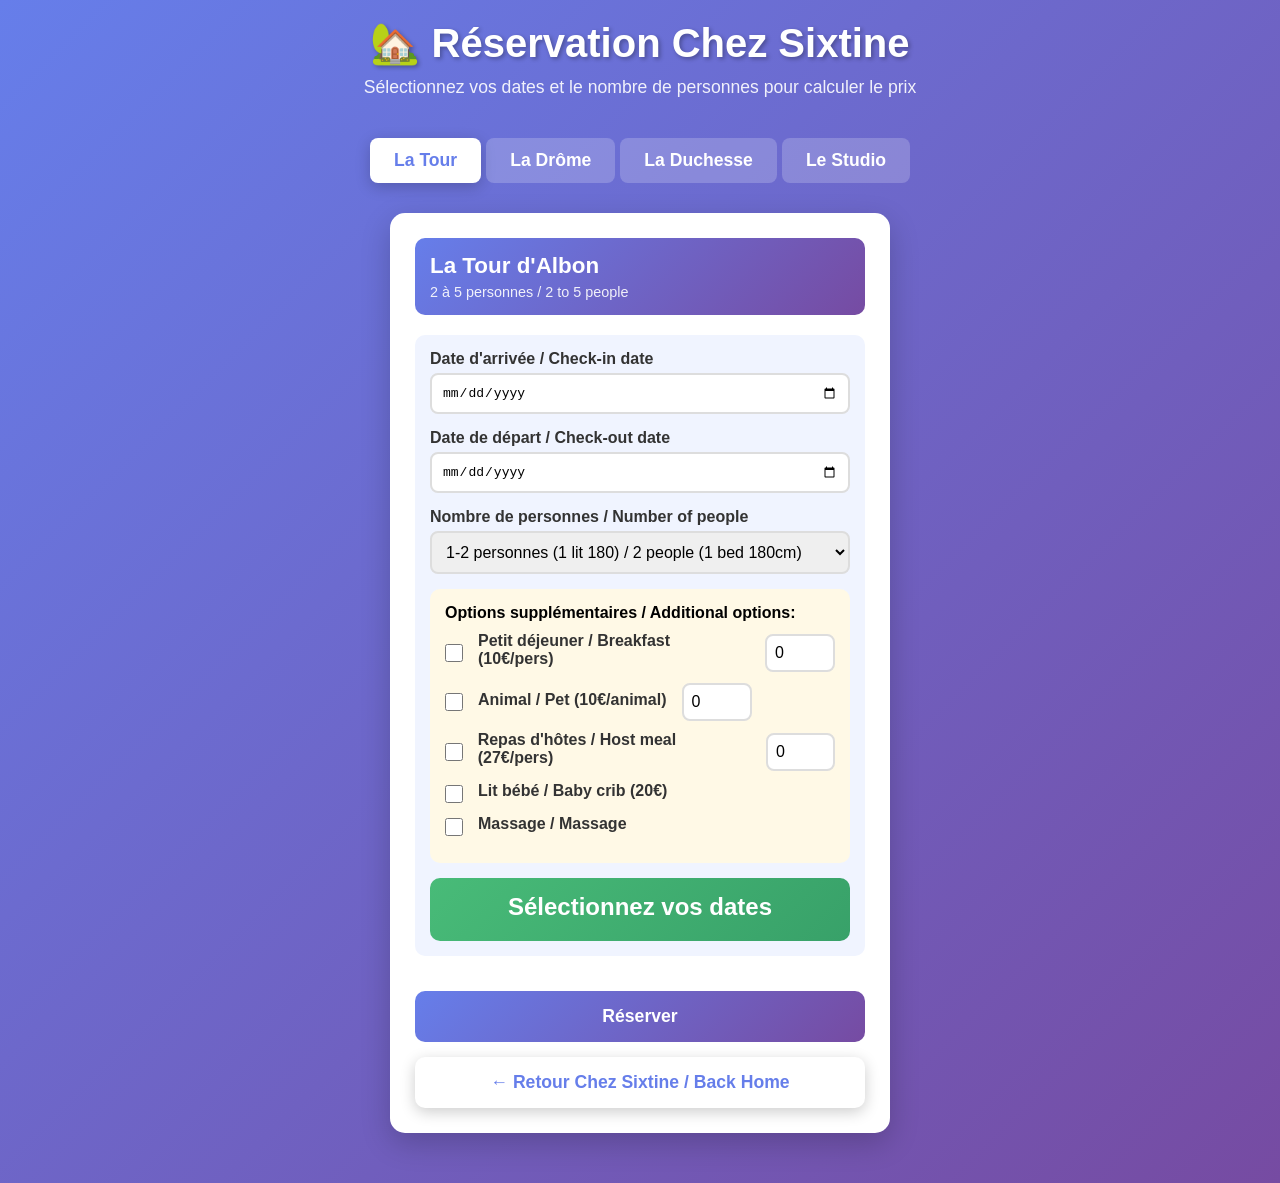
<file: reservations.html>
<!DOCTYPE html>
<html lang="fr">
<head>
    <meta charset="UTF-8">
    <meta name="viewport" content="width=device-width, initial-scale=1.0">
    <title>Réservation - Chez Sixtine</title>
    <style>
        * {
            margin: 0;
            padding: 0;
            box-sizing: border-box;
        }
        
        body {
            font-family: 'Segoe UI', Tahoma, Geneva, Verdana, sans-serif;
            background: linear-gradient(135deg, #667eea 0%, #764ba2 100%);
            padding: 20px;
            min-height: 100vh;
        }
        
        .container {
            max-width: 1400px;
            margin: 0 auto;
        }
        
        h1 {
            text-align: center;
            color: white;
            font-size: 2.5em;
            margin-bottom: 10px;
            text-shadow: 2px 2px 4px rgba(0,0,0,0.3);
        }

        h1 a {
            color: white;
            text-decoration: none;
            transition: opacity 0.3s;
        }

        h1 a:hover {
            opacity: 0.8;
        }
        
        .subtitle {
            text-align: center;
            color: rgba(255,255,255,0.9);
            margin-bottom: 40px;
            font-size: 1.1em;
        }
        
        .logement-card {
            background: white;
            border-radius: 15px;
            padding: 25px;
            box-shadow: 0 10px 30px rgba(0,0,0,0.2);
            max-width: 500px;
            margin: 0 auto;
        }
        
        .logement-header {
            background: linear-gradient(135deg, #667eea 0%, #764ba2 100%);
            color: white;
            padding: 15px;
            border-radius: 10px;
            margin-bottom: 20px;
        }
        
        .logement-name {
            font-size: 1.4em;
            font-weight: bold;
            margin-bottom: 5px;
        }
        
        .logement-capacity {
            font-size: 0.9em;
            opacity: 0.9;
        }
        
        .price-calculator {
            background: #f0f4ff;
            padding: 15px;
            border-radius: 10px;
            margin-bottom: 20px;
        }
        
        .form-group {
            margin-bottom: 15px;
        }
        
        label {
            display: block;
            font-weight: 600;
            margin-bottom: 5px;
            color: #333;
        }
        
        input[type="number"],
        input[type="date"],
        select {
            width: 100%;
            padding: 10px;
            border: 2px solid #ddd;
            border-radius: 8px;
            font-size: 1em;
            transition: border-color 0.3s;
        }
        
        input:focus, select:focus {
            outline: none;
            border-color: #667eea;
        }
        
        .price-display {
            background: linear-gradient(135deg, #48bb78 0%, #38a169 100%);
            color: white;
            padding: 15px;
            border-radius: 10px;
            text-align: center;
            font-size: 1.5em;
            font-weight: bold;
            margin-top: 15px;
        }
        
        .price-breakdown {
            font-size: 0.7em;
            margin-top: 5px;
            opacity: 0.9;
        }
        
        .btn-reserver {
            width: 100%;
            padding: 15px;
            background: linear-gradient(135deg, #667eea 0%, #764ba2 100%);
            color: white;
            border: none;
            border-radius: 10px;
            font-size: 1.1em;
            font-weight: bold;
            cursor: pointer;
            transition: transform 0.2s, box-shadow 0.2s;
            margin-top: 15px;
        }
        
        .btn-reserver:hover {
            transform: translateY(-2px);
            box-shadow: 0 5px 15px rgba(102, 126, 234, 0.4);
        }
        
        .btn-reserver:active {
            transform: translateY(0);
        }

        .btn-home {
            display: inline-block;
            margin-top: 15px;
            padding: 15px 40px;
            background: white;
            color: #667eea;
            text-decoration: none;
            border-radius: 10px;
            font-weight: bold;
            font-size: 1.1em;
            transition: transform 0.2s, box-shadow 0.2s;
            box-shadow: 0 4px 15px rgba(0,0,0,0.2);
            text-align: center;
            width: 100%;
            box-sizing: border-box;
        }

        .btn-home:hover {
            transform: translateY(-2px);
            box-shadow: 0 6px 20px rgba(0,0,0,0.3);
        }
        
        .options-extras {
            background: #fff9e6;
            padding: 15px;
            border-radius: 10px;
            margin-top: 15px;
        }
        
        .checkbox-group {
            margin: 10px 0;
            display: flex;
            align-items: center;
            gap: 10px;
        }
        
        .checkbox-group input[type="checkbox"] {
            width: 18px;
            height: 18px;
            margin-right: 5px;
        }
        
        .checkbox-group input[type="number"] {
            width: 70px;
            padding: 8px;
            margin-left: 5px;
        }
        
        input[type="text"],
        input[type="email"],
        input[type="tel"],
        textarea {
            width: 100%;
            padding: 12px;
            border: 2px solid #ddd;
            border-radius: 8px;
            font-size: 1em;
            margin-bottom: 15px;
        }
        
        textarea {
            min-height: 100px;
            resize: vertical;
            font-family: inherit;
        }
        
        .btn-submit {
            width: 100%;
            padding: 15px;
            background: linear-gradient(135deg, #48bb78 0%, #38a169 100%);
            color: white;
            border: none;
            border-radius: 10px;
            font-size: 1.1em;
            font-weight: bold;
            cursor: pointer;
        }
        
        .btn-submit:hover {
            opacity: 0.9;
        }
        
        .btn-retour {
            width: 100%;
            padding: 15px;
            background: linear-gradient(135deg, #999 0%, #777 100%);
            color: white;
            border: none;
            border-radius: 10px;
            font-size: 1.1em;
            font-weight: bold;
            cursor: pointer;
            margin-top: 15px;
        }
        
        .btn-retour:hover {
            opacity: 0.9;
        }
        
        .loading {
            display: none;
            text-align: center;
            padding: 20px;
        }
        
        .spinner {
            border: 4px solid #f3f3f3;
            border-top: 4px solid #667eea;
            border-radius: 50%;
            width: 40px;
            height: 40px;
            animation: spin 1s linear infinite;
            margin: 0 auto;
        }
        
        @keyframes spin {
            0% { transform: rotate(0deg); }
            100% { transform: rotate(360deg); }
        }
        
        .alert {
            padding: 15px;
            border-radius: 10px;
            margin-bottom: 20px;
            display: none;
        }
        
        .alert-success {
            background: #d4edda;
            color: #155724;
            border: 1px solid #c3e6cb;
        }
        
        .alert-error {
            background: #f8d7da;
            color: #721c24;
            border: 1px solid #f5c6cb;
        }
        
        .alert-info {
            background: #d1ecf1;
            color: #0c5460;
            border: 1px solid #bee5eb;
        }

        .confirmation-success,
        .booking-form {
            background: white;
            padding: 40px;
            border-radius: 15px;
            text-align: center;
            max-width: 600px;
            margin: 50px auto;
            box-shadow: 0 10px 30px rgba(0,0,0,0.3);
        }

        .booking-form {
            text-align: left;
        }

        .booking-form h2 {
            color: #667eea;
            margin-bottom: 20px;
            text-align: center;
        }

        .confirmation-success {
            background: linear-gradient(135deg, #48bb78 0%, #38a169 100%);
            color: white;
        }

        .confirmation-success h2 {
            font-size: 2em;
            margin-bottom: 20px;
            color: white;
        }

        .confirmation-success p {
            font-size: 1.2em;
            line-height: 1.6;
            margin: 10px 0;
        }

        .confirmation-success .check-icon {
            font-size: 4em;
            margin-bottom: 20px;
        }

        .booking-summary {
            background: #f0f4ff;
            padding: 15px;
            border-radius: 10px;
            margin-bottom: 20px;
        }
        
        .disabled {
            opacity: 0.6;
            pointer-events: none;
        }
        
        .tabs {
            display: flex;
            gap: 5px;
            margin-bottom: 30px;
            justify-content: center;
            flex-wrap: wrap;
        }
        
        .tab {
            flex: 0 1 auto;
            padding: 12px 24px;
            border: none;
            border-radius: 8px;
            background: rgba(255,255,255,0.2);
            color: white;
            cursor: pointer;
            font-weight: bold;
            font-size: 1.1em;
            transition: all 0.3s;
        }
        
        .tab:hover {
            background: rgba(255,255,255,0.3);
        }
        
        .tab.active {
            background: white;
            color: #667eea;
            box-shadow: 0 4px 15px rgba(0,0,0,0.2);
        }
        
        .logement-card {
            display: none;
        }
        
        .logement-card.active {
            display: block;
        }

        /* Styles pour les conteneurs d'alertes */
        #bottomAlertContainer {
            margin-top: 30px;
            margin-bottom: 20px;
        }

        /* Sur mobile, le message du bas est fixe */
        @media (max-width: 768px) {
            h1 {
                font-size: 1.8em;
            }
            
            .tabs {
                flex-direction: column;
                align-items: stretch;
            }
            
            .tab {
                text-align: center;
            }

            #bottomAlertContainer {
                position: fixed;
                bottom: 0;
                left: 0;
                right: 0;
                padding: 10px;
                margin: 0;
                background: transparent;
                z-index: 1000;
                animation: slideUp 0.3s ease-out;
            }
            
            @keyframes slideUp {
                from {
                    transform: translateY(100%);
                }
                to {
                    transform: translateY(0);
                }
            }
            
            #bottomAlertContainer .alert {
                margin-bottom: 0;
                border-radius: 10px;
            }
        }

        /* Sur desktop, le bas n'est pas fixe */
        @media (min-width: 769px) {
            #bottomAlertContainer {
                position: static;
                background: transparent;
                box-shadow: none;
            }
        }
    </style>
</head>
<body>
    <div class="container">
        <h1><a href="https://www.chez-sixtine.com/r%C3%A9server">🏡 Réservation Chez Sixtine</a></h1>
        <p class="subtitle">Sélectionnez vos dates et le nombre de personnes pour calculer le prix</p>
        
        <div id="alertContainer"></div>

        <div class="tabs">
            <button type="button" class="tab active" data-logement="tour">La Tour</button>
            <button type="button" class="tab" data-logement="drome">La Drôme</button>
            <button type="button" class="tab" data-logement="duchesse">La Duchesse</button>
            <button type="button" class="tab" data-logement="studio">Le Studio</button>
        </div>

        <!-- La Tour d'Albon -->
        <div class="logement-card active" data-logement="tour">
            <div class="logement-header">
                <div class="logement-name">La Tour d'Albon</div>
                <div class="logement-capacity">2 à 5 personnes / 2 to 5 people</div>
            </div>
            
            <div class="price-calculator">
                <div class="form-group">
                    <label>Date d'arrivée / Check-in date</label>
                    <input type="date" class="date-arrivee" min="">
                </div>
                
                <div class="form-group">
                    <label>Date de départ / Check-out date</label>
                    <input type="date" class="date-depart" min="">
                </div>
                
                <div class="form-group">
                    <label>Nombre de personnes / Number of people</label>
                    <select class="nb-personnes">
                        <option value="">Sélectionner / Select...</option>
                        <option value="2">1-2 personnes (1 lit 180) / 2 people (1 bed 180cm)</option>
                        <option value="4">3-4 personnes (1 lit 180 + 1 lit 140) / 3-4 people (1 bed 180cm + 1 bed 140cm)</option>
                        <option value="5">5 personnes (+couchage suppl.) / 5 people (+extra bed)</option>
                    </select>
                </div>
                
                <div class="options-extras">
                    <strong>Options supplémentaires / Additional options:</strong>
                    
                    <div class="checkbox-group">
                        <input type="checkbox" class="opt-petitdej-check" id="tour-petitdej">
                        <label for="tour-petitdej">Petit déjeuner / Breakfast (10€/pers)</label>
                        <input type="number" class="opt-petitdej-nb" min="0" max="10" value="0" placeholder="Nb" style="width: 70px;">
                    </div>
                    
                    <div class="checkbox-group">
                        <input type="checkbox" class="opt-animal-check" id="tour-animal">
                        <label for="tour-animal">Animal / Pet (10€/animal)</label>
                        <input type="number" class="opt-animal-nb" min="0" max="10" value="0" placeholder="Nb" style="width: 70px;">
                    </div>
                    
                    <div class="checkbox-group">
                        <input type="checkbox" class="opt-repas-check" id="tour-repas">
                        <label for="tour-repas">Repas d'hôtes / Host meal (27€/pers)</label>
                        <input type="number" class="opt-repas-nb" min="0" max="10" value="0" placeholder="Nb" style="width: 70px;">
                    </div>
                    
                    <div class="checkbox-group">
                        <input type="checkbox" class="opt-bebe" id="tour-bebe" value="20">
                        <label for="tour-bebe">Lit bébé / Baby crib (20€)</label>
                    </div>
                    
                    <div class="checkbox-group">
                        <input type="checkbox" class="opt-massage-check" id="tour-massage">
                        <label for="tour-massage">Massage / Massage</label>
                    </div>
                    <div class="checkbox-group opt-massage-details" style="display:none; margin-top:-5px; padding-left:28px;">
                        <select class="opt-massage-duree" style="width:auto; flex:1;">
                            <option value="30">30 min (zone spécifique) - 40€</option>
                            <option value="60">1 heure - 65€</option>
                            <option value="90">1h30 - 90€</option>
                        </select>
                        <input type="number" class="opt-massage-nb" min="1" max="10" value="1" placeholder="Nb" style="width: 70px;">
                    </div>
                </div>
                
                <div class="price-display">
                    <div class="price-amount">Sélectionnez vos dates</div>
                    <div class="price-breakdown"></div>
                </div>
            </div>
            
            <button class="btn-reserver" disabled>Réserver</button>
            <a href="https://www.chez-sixtine.com" class="btn-home">← Retour Chez Sixtine / Back Home</a>
        </div>

        <!-- La Drôme -->
        <div class="logement-card" data-logement="drome">
            <div class="logement-header">
                <div class="logement-name">La Drôme</div>
                <div class="logement-capacity">1 à 3 personnes / 1 to 3 people</div>
            </div>
            
            <div class="price-calculator">
                <div class="form-group">
                    <label>Date d'arrivée / Check-in date</label>
                    <input type="date" class="date-arrivee" min="">
                </div>
                
                <div class="form-group">
                    <label>Date de départ / Check-out date</label>
                    <input type="date" class="date-depart" min="">
                </div>
                
                <div class="form-group">
                    <label>Nombre de personnes / Number of people</label>
                    <select class="nb-personnes">
                        <option value="">Sélectionner / Select...</option>
                        <option value="2">1-2 personnes (1 lit 180cm) / 1-2 people (1 bed 180cm)</option>
                        <option value="3">3 personnes (+couchage suppl.) / 3 people (+extra bed)</option>
                    </select>
                </div>
                
                <div class="options-extras">
                    <strong>Options supplémentaires / Additional options:</strong>
                    
                    <div class="checkbox-group">
                        <input type="checkbox" class="opt-petitdej-check" id="drome-petitdej">
                        <label for="drome-petitdej">Petit déjeuner / Breakfast (10€/pers)</label>
                        <input type="number" class="opt-petitdej-nb" min="0" max="10" value="0" placeholder="Nb" style="width: 70px;">
                    </div>
                    
                    <div class="checkbox-group">
                        <input type="checkbox" class="opt-animal-check" id="drome-animal">
                        <label for="drome-animal">Animal / Pet (10€/animal)</label>
                        <input type="number" class="opt-animal-nb" min="0" max="10" value="0" placeholder="Nb" style="width: 70px;">
                    </div>
                    
                    <div class="checkbox-group">
                        <input type="checkbox" class="opt-repas-check" id="drome-repas">
                        <label for="drome-repas">Repas d'hôtes / Host meal (27€/pers)</label>
                        <input type="number" class="opt-repas-nb" min="0" max="10" value="0" placeholder="Nb" style="width: 70px;">
                    </div>
                    
                    <div class="checkbox-group">
                        <input type="checkbox" class="opt-bebe" id="drome-bebe" value="20">
                        <label for="drome-bebe">Lit bébé / Baby crib (20€)</label>
                    </div>
                    
                    <div class="checkbox-group">
                        <input type="checkbox" class="opt-massage-check" id="drome-massage">
                        <label for="drome-massage">Massage / Massage</label>
                    </div>
                    <div class="checkbox-group opt-massage-details" style="display:none; margin-top:-5px; padding-left:28px;">
                        <select class="opt-massage-duree" style="width:auto; flex:1;">
                            <option value="30">30 min (zone spécifique) - 40€</option>
                            <option value="60">1 heure - 65€</option>
                            <option value="90">1h30 - 90€</option>
                        </select>
                        <input type="number" class="opt-massage-nb" min="1" max="10" value="1" placeholder="Nb" style="width: 70px;">
                    </div>
                </div>
                
                <div class="price-display">
                    <div class="price-amount">Sélectionnez vos dates</div>
                    <div class="price-breakdown"></div>
                </div>
            </div>
            
            <button class="btn-reserver" disabled>Réserver</button>
            <a href="https://www.chez-sixtine.com" class="btn-home">← Retour Chez Sixtine / Back Home</a>
        </div>

        <!-- La Duchesse -->
        <div class="logement-card" data-logement="duchesse">
            <div class="logement-header">
                <div class="logement-name">La Duchesse</div>
                <div class="logement-capacity">1 à 3 personnes / 1 to 3 people</div>
            </div>
            
            <div class="price-calculator">
                <div class="form-group">
                    <label>Date d'arrivée / Check-in date</label>
                    <input type="date" class="date-arrivee" min="">
                </div>
                
                <div class="form-group">
                    <label>Date de départ / Check-out date</label>
                    <input type="date" class="date-depart" min="">
                </div>
                
                <div class="form-group">
                    <label>Nombre de personnes / Number of people</label>
                    <select class="nb-personnes">
                        <option value="">Sélectionner / Select...</option>
                        <option value="2">1-2 personnes (1 lit 160cm) / 1-2 people (1 bed 160cm)</option>
                        <option value="3">3 personnes (+couchage suppl.) / 3 people (+extra bed)</option>
                    </select>
                </div>
                
                <div class="options-extras">
                    <strong>Options supplémentaires / Additional options:</strong>
                    
                    <div class="checkbox-group">
                        <input type="checkbox" class="opt-petitdej-check" id="duchesse-petitdej">
                        <label for="duchesse-petitdej">Petit déjeuner / Breakfast (10€/pers)</label>
                        <input type="number" class="opt-petitdej-nb" min="0" max="10" value="0" placeholder="Nb" style="width: 70px;">
                    </div>
                    
                    <div class="checkbox-group">
                        <input type="checkbox" class="opt-animal-check" id="duchesse-animal">
                        <label for="duchesse-animal">Animal / Pet (10€/animal)</label>
                        <input type="number" class="opt-animal-nb" min="0" max="10" value="0" placeholder="Nb" style="width: 70px;">
                    </div>
                    
                    <div class="checkbox-group">
                        <input type="checkbox" class="opt-repas-check" id="duchesse-repas">
                        <label for="duchesse-repas">Repas d'hôtes / Host meal (27€/pers)</label>
                        <input type="number" class="opt-repas-nb" min="0" max="10" value="0" placeholder="Nb" style="width: 70px;">
                    </div>
                    
                    <div class="checkbox-group">
                        <input type="checkbox" class="opt-bebe" id="duchesse-bebe" value="20">
                        <label for="duchesse-bebe">Lit bébé / Baby crib (20€)</label>
                    </div>
                    
                    <div class="checkbox-group">
                        <input type="checkbox" class="opt-massage-check" id="duchesse-massage">
                        <label for="duchesse-massage">Massage / Massage</label>
                    </div>
                    <div class="checkbox-group opt-massage-details" style="display:none; margin-top:-5px; padding-left:28px;">
                        <select class="opt-massage-duree" style="width:auto; flex:1;">
                            <option value="30">30 min (zone spécifique) - 40€</option>
                            <option value="60">1 heure - 65€</option>
                            <option value="90">1h30 - 90€</option>
                        </select>
                        <input type="number" class="opt-massage-nb" min="1" max="10" value="1" placeholder="Nb" style="width: 70px;">
                    </div>
                </div>
                
                <div class="price-display">
                    <div class="price-amount">Sélectionnez vos dates</div>
                    <div class="price-breakdown"></div>
                </div>
            </div>
            
            <button class="btn-reserver" disabled>Réserver</button>
            <a href="https://www.chez-sixtine.com" class="btn-home">← Retour Chez Sixtine / Back Home</a>
        </div>

        <!-- Le Studio -->
        <div class="logement-card" data-logement="studio">
            <div class="logement-header">
                <div class="logement-name">Le Studio</div>
                <div class="logement-capacity">1 à 5 personnes / 1 to 5 people</div>
            </div>
            
            <div class="price-calculator">
                <div class="form-group">
                    <label>Date d'arrivée / Check-in date</label>
                    <input type="date" class="date-arrivee" min="">
                </div>
                
                <div class="form-group">
                    <label>Date de départ / Check-out date</label>
                    <input type="date" class="date-depart" min="">
                </div>
                
                <div class="form-group">
                    <label>Configuration / Setup</label>
                    <select class="nb-personnes">
                        <option value="">Sélectionner / Select...</option>
                        <option value="1-160">1 personne (lit 160cm) / 1 people (bed 160cm)</option>
                        <option value="2-160">2 personnes (lit 160cm) / 2 people (bed 160cm)</option>
                        <option value="2-160-120">2 personnes (lits 160+120cm) / 2 people (beds 160+120cm)</option>
                        <option value="3-160-120">3 personnes (lits 160+120cm) / 3 people (beds 160+120cm)</option>
                        <option value="3-160-140">3 personnes (lits 160+140cm) / 3 people (beds 160+140cm)</option>
                        <option value="4-160-140">4 personnes (lits 160+140cm) / 4 people (beds 160+140cm)</option>
                        <option value="5-160-140-120">5 personnes (lits 160+140+120cm) / 5 people (beds 160+140+120cm)</option>
                    </select>
                </div>
                
                <div class="options-extras">
                    <strong>Options supplémentaires / Additional options:</strong>
                    
                    <div class="checkbox-group">
                        <input type="checkbox" class="opt-petitdej-check" id="studio-petitdej">
                        <label for="studio-petitdej">Petit déjeuner / Breakfast (10€/pers)</label>
                        <input type="number" class="opt-petitdej-nb" min="0" max="10" value="0" placeholder="Nb" style="width: 70px;">
                    </div>
                    
                    <div class="checkbox-group">
                        <input type="checkbox" class="opt-animal-check" id="studio-animal">
                        <label for="studio-animal">Animal / Pet (10€/animal)</label>
                        <input type="number" class="opt-animal-nb" min="0" max="10" value="0" placeholder="Nb" style="width: 70px;">
                    </div>
                    
                    <div class="checkbox-group">
                        <input type="checkbox" class="opt-repas-check" id="studio-repas">
                        <label for="studio-repas">Repas d'hôtes / Host meal (27€/pers)</label>
                        <input type="number" class="opt-repas-nb" min="0" max="10" value="0" placeholder="Nb" style="width: 70px;">
                    </div>
                    
                    <div class="checkbox-group">
                        <input type="checkbox" class="opt-bebe" id="studio-bebe" value="20">
                        <label for="studio-bebe">Lit bébé / Baby crib (20€)</label>
                    </div>
                    
                    <div class="checkbox-group">
                        <input type="checkbox" class="opt-massage-check" id="studio-massage">
                        <label for="studio-massage">Massage / Massage</label>
                    </div>
                    <div class="checkbox-group opt-massage-details" style="display:none; margin-top:-5px; padding-left:28px;">
                        <select class="opt-massage-duree" style="width:auto; flex:1;">
                            <option value="30">30 min (zone spécifique) - 40€</option>
                            <option value="60">1 heure - 65€</option>
                            <option value="90">1h30 - 90€</option>
                        </select>
                        <input type="number" class="opt-massage-nb" min="1" max="10" value="1" placeholder="Nb" style="width: 70px;">
                    </div>
                </div>
                
                <div class="price-display">
                    <div class="price-amount">Sélectionnez vos dates</div>
                    <div class="price-breakdown"></div>
                </div>
            </div>
            
            <button class="btn-reserver" disabled>Réserver</button>
            <a href="https://www.chez-sixtine.com" class="btn-home">← Retour Chez Sixtine / Back Home</a>
        </div>

        <!-- Formulaire de réservation intégré (caché par défaut) -->
        <div id="bookingFormContainer" style="display: none;">
            <div class="booking-form">
                <h2>Finaliser votre réservation / Finalize your booking</h2>
                
                <div id="bookingSummary" class="booking-summary"></div>
                
                <form id="reservationForm">
                    <div class="form-group">
                        <label>Nom / Last Name *</label>
                        <input type="text" id="nom" required>
                    </div>
                    
                    <div class="form-group">
                        <label>Prénom / First Name *</label>
                        <input type="text" id="prenom" required>
                    </div>
                    
                    <div class="form-group">
                        <label>Email *</label>
                        <input type="email" id="email" required>
                    </div>
                    
                    <div class="form-group">
                        <label>Téléphone / Phone *</label>
                        <input type="tel" id="telephone" required>
                    </div>
                    
                    <div class="form-group">
                        <label>Adresse / Address *</label>
                        <input type="text" id="adresse" placeholder="Numéro et rue / Street number and name" required>
                    </div>
                    
                    <div class="form-group">
                        <label>Ville / City *</label>
                        <input type="text" id="ville" required>
                    </div>
                    
                    <div class="form-group">
                        <label>Code postal / Postal code *</label>
                        <input type="text" id="code_postal" required>
                    </div>
                    
                    <div class="form-group">
                        <label>Pays / Country *</label>
                        <select id="pays" required>
                            <option value="">Sélectionner / Select...</option>
                            <option value="France" selected>France</option>
                            <option value="Allemagne">Allemagne</option>
                            <option value="Belgique">Belgique</option>
                            <option value="Espagne">Espagne</option>
                            <option value="Luxembourg">Luxembourg</option>
                            <option value="Pays-Bas">Pays-Bas</option>
                            <option value="Pologne">Pologne</option>
                            <option value="Royaume-Uni">Royaume-Uni</option>
                            <option value="Suisse">Suisse</option>
                            <option value="Autre">Autre pays</option>
                        </select>
                    </div>
                    
                    <div class="form-group">
                        <label>Message / Demandes spéciales / Special requests</label>
                        <textarea id="message" placeholder="Heure d'arrivée, demandes particulières / Arrival time, special requests..."></textarea>
                    </div>
                    
                    <div class="loading">
                        <div class="spinner"></div>
                        <p>Vérification des disponibilités...</p>
                    </div>
                    
                    <button type="submit" class="btn-submit">Confirmez la réservation / Confirm booking</button>
                    <button type="button" class="btn-retour" onclick="returnToBooking()">← Retour / Back</button>
                </form>
            </div>
        </div>
        
        <!-- Conteneur pour les alertes du bas -->
        <div id="bottomAlertContainer"></div>
    </div>
    
<script>
    // Configuration
    const WEBHOOK_URL = 'https://n8n.srv1040760.hstgr.cloud/webhook/chez-sixtine-reservation';
    const CHECK_DISPO_URL = 'https://n8n.srv1040760.hstgr.cloud/webhook/chez-sixtine-check-dispo';
    
    // Grilles tarifaires
    // ⚠️ Studio : les clés doivent être IDENTIQUES aux "value" des <option> du select
    const PRIX = {
        tour: {
            2: { semaine: 85, weekend: 89 },
            4: { semaine: 125, weekend: 129 },
            5: { couchageSupp: 30 }
        },
        drome: {
            2: { semaine: 75, weekend: 79 },
            3: { couchageSupp: 30 }
        },
        duchesse: {
            2: { semaine: 69, weekend: 72 },
            3: { couchageSupp: 30 }
        },
        studio: {
            '1-160': { semaine: 95, weekend: 99 },
            '2-160': { semaine: 95, weekend: 99 },
            '2-160-120': { semaine: 125, weekend: 129 },
            '3-160-120': { semaine: 125, weekend: 129 },
            '3-160-140': { semaine: 135, weekend: 139 },
            '4-160-140': { semaine: 135, weekend: 139 },
            '5-160-140-120': { semaine: 155, weekend: 159 }
        }
    };
    
    const TAXE_SEJOUR = 0.70;
    
    // Tarif animal (par animal)
    const PRIX_ANIMAL = 10;
    
    // Tarifs massage par durée (en minutes)
    const MASSAGE_PRIX = {
        30: 40,
        60: 65,
        90: 90
    };
    const MASSAGE_LABELS = {
        30: '30min',
        60: '1h',
        90: '1h30'
    };
    
    // Initialisation
    document.addEventListener('DOMContentLoaded', () => {
        // Définir date minimale à aujourd'hui
        const today = new Date().toISOString().split('T')[0];
        document.querySelectorAll('.date-arrivee').forEach(input => {
            input.min = today;
        });

        // ===== D'ABORD, vérifier les paramètres URL =====
        const urlParams = new URLSearchParams(window.location.search);
        const checkinParam = urlParams.get('checkin');
        const checkoutParam = urlParams.get('checkout');
        const logementParam = urlParams.get('logement') || null;
        const personnesParam = urlParams.get('personnes');
        const nomParam = urlParams.get('nom');
        const prenomParam = urlParams.get('prenom');
        const emailParam = urlParams.get('email');
        const telParam = urlParams.get('tel');
        const adresseParam = urlParams.get('adresse');
        const codePostalParam = urlParams.get('code_postal');
        const paysParam = urlParams.get('pays');
        const villeParam = urlParams.get('ville');
        const petitdejParam = urlParams.get('petitdej');
        const animalParam = urlParams.get('animal');
        const repasParam = urlParams.get('repas');
        const bebeParam = urlParams.get('bebe');
        const messageParam = urlParams.get('message');

        // Si un logement est spécifié dans l'URL, on désactive l'onglet "tour" par défaut
        if (logementParam) {
            // Retirer la classe active de l'onglet tour par défaut
            document.querySelectorAll('.tab').forEach(t => t.classList.remove('active'));
            document.querySelectorAll('.logement-card').forEach(c => c.classList.remove('active'));
            
            // Activer le bon onglet
            const tabToActivate = document.querySelector(`.tab[data-logement="${logementParam}"]`);
            if (tabToActivate) {
                tabToActivate.classList.add('active');
            }
            
            // Afficher la bonne carte
            const cardToShow = document.querySelector(`.logement-card[data-logement="${logementParam}"]`);
            if (cardToShow) {
                cardToShow.classList.add('active');
            }
        }

        // === GESTION DES ONGLETS (pour les clics manuels) ===
        document.querySelectorAll('.tab').forEach(tab => {
            tab.addEventListener('click', function() {
                // Retirer la classe active de tous les onglets
                document.querySelectorAll('.tab').forEach(t => t.classList.remove('active'));
                
                // Ajouter la classe active à l'onglet cliqué
                this.classList.add('active');
                
                // Récupérer l'identifiant du logement
                const logementId = this.getAttribute('data-logement');
                
                // Cacher toutes les cartes de logement
                document.querySelectorAll('.logement-card').forEach(card => {
                    card.classList.remove('active');
                });
                
                // Afficher la carte correspondante
                const cardToShow = document.querySelector(`.logement-card[data-logement="${logementId}"]`);
                if (cardToShow) {
                    cardToShow.classList.add('active');
                    
                    // Recalculer le prix pour cette carte
                    calculatePrice(cardToShow, logementId);
                }
            });
        });
        
        // Initialiser les valeurs par défaut pour chaque carte
        document.querySelectorAll('.logement-card').forEach(card => {
            const logement = card.dataset.logement;
            
            // Initialiser le nombre de personnes
            const nbPersonnesSelect = card.querySelector('.nb-personnes');
            if (nbPersonnesSelect && personnesParam) {
                // Chercher l'option qui correspond au nombre de personnes
                for (let i = 0; i < nbPersonnesSelect.options.length; i++) {
                    const optionValue = nbPersonnesSelect.options[i].value;
                    if (optionValue === personnesParam || 
                        optionValue.startsWith(personnesParam) || 
                        optionValue.includes(personnesParam)) {
                        nbPersonnesSelect.selectedIndex = i;
                        break;
                    }
                }
            } else if (nbPersonnesSelect) {
                // Par défaut, sélectionner la première option non vide
                for (let i = 0; i < nbPersonnesSelect.options.length; i++) {
                    if (nbPersonnesSelect.options[i].value !== '') {
                        nbPersonnesSelect.selectedIndex = i;
                        break;
                    }
                }
            }
            
            // Gérer la date d'arrivée pour initialiser la date de départ au lendemain
            const dateArriveeInput = card.querySelector('.date-arrivee');
            const dateDepartInput = card.querySelector('.date-depart');
            
            if (dateArriveeInput && dateDepartInput) {
                dateArriveeInput.addEventListener('change', function() {
                    if (this.value) {
                        const dateArrivee = new Date(this.value);
                        const dateDepart = new Date(dateArrivee);
                        dateDepart.setDate(dateDepart.getDate() + 1);
                        
                        const year = dateDepart.getFullYear();
                        const month = String(dateDepart.getMonth() + 1).padStart(2, '0');
                        const day = String(dateDepart.getDate()).padStart(2, '0');
                        
                        dateDepartInput.value = `${year}-${month}-${day}`;
                        calculatePrice(card, logement);
                    }
                });
            }
            
            // Calculer prix à chaque changement
            card.querySelectorAll('.date-arrivee, .date-depart, .nb-personnes').forEach(el => {
                el.addEventListener('change', () => calculatePrice(card, logement));
                el.addEventListener('input', () => calculatePrice(card, logement));
            });
            
            // Gestion des options avec cases à cocher et nombres
            const petitdejCheck = card.querySelector('.opt-petitdej-check');
            const petitdejNb = card.querySelector('.opt-petitdej-nb');
            const animalCheck = card.querySelector('.opt-animal-check');
            const animalNb = card.querySelector('.opt-animal-nb');
            const repasCheck = card.querySelector('.opt-repas-check');
            const repasNb = card.querySelector('.opt-repas-nb');
            const bebeCheck = card.querySelector('.opt-bebe');
            
            if (petitdejCheck && petitdejNb) {
                petitdejCheck.addEventListener('change', function() {
                    if (!this.checked) petitdejNb.value = 0;
                    calculatePrice(card, logement);
                });
                petitdejNb.addEventListener('input', function() {
                    if (parseInt(this.value) > 0) petitdejCheck.checked = true;
                    calculatePrice(card, logement);
                });
            }
            
            if (animalCheck && animalNb) {
                animalCheck.addEventListener('change', function() {
                    if (!this.checked) {
                        animalNb.value = 0;
                    } else if (parseInt(animalNb.value) === 0) {
                        animalNb.value = 1;
                    }
                    calculatePrice(card, logement);
                });
                animalNb.addEventListener('input', function() {
                    if (parseInt(this.value) > 0) animalCheck.checked = true;
                    calculatePrice(card, logement);
                });
            }
            
            if (repasCheck && repasNb) {
                repasCheck.addEventListener('change', function() {
                    if (!this.checked) repasNb.value = 0;
                    calculatePrice(card, logement);
                });
                repasNb.addEventListener('input', function() {
                    if (parseInt(this.value) > 0) repasCheck.checked = true;
                    calculatePrice(card, logement);
                });
            }
            
            if (bebeCheck) {
                bebeCheck.addEventListener('change', () => calculatePrice(card, logement));
            }
            
            // Gestion de l'option massage
            const massageCheck = card.querySelector('.opt-massage-check');
            const massageDetails = card.querySelector('.opt-massage-details');
            const massageDuree = card.querySelector('.opt-massage-duree');
            const massageNb = card.querySelector('.opt-massage-nb');
            
            if (massageCheck && massageDetails) {
                massageCheck.addEventListener('change', function() {
                    massageDetails.style.display = this.checked ? 'flex' : 'none';
                    calculatePrice(card, logement);
                });
            }
            if (massageDuree) {
                massageDuree.addEventListener('change', () => calculatePrice(card, logement));
            }
            if (massageNb) {
                massageNb.addEventListener('input', () => calculatePrice(card, logement));
            }
            
            // Initialiser le prix (avec un délai pour être sûr que le DOM est prêt)
            setTimeout(() => calculatePrice(card, logement), 200);
            
            // Bouton réserver
            const btnReserver = card.querySelector('.btn-reserver');
            if (btnReserver) {
                btnReserver.addEventListener('click', () => openBookingForm(card, logement));
            }
        });
        
        // Formulaire
        const reservationForm = document.getElementById('reservationForm');
        if (reservationForm) {
            reservationForm.addEventListener('submit', submitReservation);
        }

        // ===== PRÉ-REMPLIR LES INFORMATIONS CLIENT =====
        if (nomParam) document.getElementById('nom').value = decodeURIComponent(nomParam);
        if (prenomParam) document.getElementById('prenom').value = decodeURIComponent(prenomParam);
        if (emailParam) document.getElementById('email').value = decodeURIComponent(emailParam);
        if (telParam) document.getElementById('telephone').value = decodeURIComponent(telParam);
        if (adresseParam) document.getElementById('adresse').value = decodeURIComponent(adresseParam);
        if (codePostalParam) document.getElementById('code_postal').value = decodeURIComponent(codePostalParam);
        if (villeParam) document.getElementById('ville').value = decodeURIComponent(villeParam);
        
        // Traitement spécial pour le pays (select)
        if (paysParam) {
            const paysSelect = document.getElementById('pays');
            const paysValue = decodeURIComponent(paysParam);
            for (let i = 0; i < paysSelect.options.length; i++) {
                if (paysSelect.options[i].value.toLowerCase() === paysValue.toLowerCase()) {
                    paysSelect.selectedIndex = i;
                    break;
                }
            }
        }
        
        if (messageParam) document.getElementById('message').value = decodeURIComponent(messageParam);

        // ===== TRAITER LES PARAMÈTRES URL =====
        if (checkinParam && checkoutParam && logementParam) {
            console.log('Paramètres URL détectés:', { 
                checkinParam, checkoutParam, logementParam, personnesParam,
                petitdejParam, animalParam, repasParam, bebeParam
            });
            
            // La carte est déjà activée par le code au début
            const activeCard = document.querySelector(`.logement-card[data-logement="${logementParam}"]`);
            
            if (activeCard) {
                const arriveeInput = activeCard.querySelector('.date-arrivee');
                const departInput = activeCard.querySelector('.date-depart');
                const nbPersonnesSelect = activeCard.querySelector('.nb-personnes');

                // Vérifier que les dates sont valides
                const today2 = new Date();
                today2.setHours(0, 0, 0, 0);
                const checkinDate = new Date(checkinParam);
                const checkoutDate = new Date(checkoutParam);

                if (checkinDate >= today2 && checkoutDate > checkinDate) {
                    // Remplir les champs de date
                    if (arriveeInput) arriveeInput.value = checkinParam;
                    if (departInput) departInput.value = checkoutParam;

                    // Remplir le nombre de personnes
                    if (nbPersonnesSelect && personnesParam) {
                        for (let i = 0; i < nbPersonnesSelect.options.length; i++) {
                            const optionValue = nbPersonnesSelect.options[i].value;
                            if (optionValue === personnesParam || 
                                optionValue.startsWith(personnesParam) || 
                                optionValue.includes(personnesParam)) {
                                nbPersonnesSelect.selectedIndex = i;
                                break;
                            }
                        }
                    }

                    // Remplir les options
                    const petitdejCheck = activeCard.querySelector('.opt-petitdej-check');
                    const petitdejNb = activeCard.querySelector('.opt-petitdej-nb');
                    const animalCheck = activeCard.querySelector('.opt-animal-check');
                    const animalNb = activeCard.querySelector('.opt-animal-nb');
                    const repasCheck = activeCard.querySelector('.opt-repas-check');
                    const repasNb = activeCard.querySelector('.opt-repas-nb');
                    const bebeCheck = activeCard.querySelector('.opt-bebe');

                    // Petit déjeuner
                    if (petitdejParam) {
                        const petitdejValue = parseInt(petitdejParam);
                        if (!isNaN(petitdejValue) && petitdejValue > 0) {
                            if (petitdejCheck && petitdejNb) {
                                petitdejCheck.checked = true;
                                petitdejNb.value = petitdejValue;
                            }
                        } else if (petitdejParam === '1' || petitdejParam.toLowerCase() === 'true' || 
                                   petitdejParam.toLowerCase() === 'oui' || petitdejParam.toLowerCase() === 'yes') {
                            if (petitdejCheck && petitdejNb) {
                                petitdejCheck.checked = true;
                                // Par défaut, mettre le nombre de personnes
                                const nbPersonnes = nbPersonnesSelect ? 
                                    (nbPersonnesSelect.value.includes('-') ? 
                                        parseInt(nbPersonnesSelect.value.split('-')[0]) : 
                                        parseInt(nbPersonnesSelect.value)) : 2;
                                petitdejNb.value = nbPersonnes;
                            }
                        }
                    }

                    // Animal
                    if (animalParam) {
                        const animalValue = parseInt(animalParam);
                        if (!isNaN(animalValue) && animalValue > 0) {
                            if (animalCheck && animalNb) {
                                animalCheck.checked = true;
                                animalNb.value = animalValue;
                            }
                        } else if (animalParam === '1' || animalParam.toLowerCase() === 'true' || 
                                   animalParam.toLowerCase() === 'oui' || animalParam.toLowerCase() === 'yes') {
                            if (animalCheck && animalNb) {
                                animalCheck.checked = true;
                                animalNb.value = 1;
                            }
                        }
                    }

                    // Repas
                    if (repasParam) {
                        const repasValue = parseInt(repasParam);
                        if (!isNaN(repasValue) && repasValue > 0) {
                            if (repasCheck && repasNb) {
                                repasCheck.checked = true;
                                repasNb.value = repasValue;
                            }
                        } else if (repasParam === '1' || repasParam.toLowerCase() === 'true' || 
                                   repasParam.toLowerCase() === 'oui' || repasParam.toLowerCase() === 'yes') {
                            if (repasCheck && repasNb) {
                                repasCheck.checked = true;
                                // Par défaut, mettre le nombre de personnes
                                const nbPersonnes = nbPersonnesSelect ? 
                                    (nbPersonnesSelect.value.includes('-') ? 
                                        parseInt(nbPersonnesSelect.value.split('-')[0]) : 
                                        parseInt(nbPersonnesSelect.value)) : 2;
                                repasNb.value = nbPersonnes;
                            }
                        }
                    }

                    // Lit bébé
                    if (bebeParam && (bebeParam === '1' || bebeParam.toLowerCase() === 'true' || 
                                     bebeParam.toLowerCase() === 'oui' || bebeParam.toLowerCase() === 'yes')) {
                        if (bebeCheck) {
                            bebeCheck.checked = true;
                        }
                    }

                    // Déclencher les événements pour recalculer le prix
                    if (arriveeInput) {
                        const event = new Event('change', { bubbles: true });
                        arriveeInput.dispatchEvent(event);
                    }
                    
                    // Afficher un message de confirmation
                    showAlert(`✅ Dates et options pré-remplies. Vous pouvez maintenant ajuster et cliquer sur "Réserver".`, 'success', true);
                    
                } else {
                    showAlert('Les dates fournies sont invalides (passées ou incorrectes).', 'error', false);
                }
            }
        }
    });
    
    function calculatePrice(card, logement) {
        // S'assurer que la carte est accessible
        if (!card) return;
        
        const arrivee = card.querySelector('.date-arrivee')?.value;
        const depart = card.querySelector('.date-depart')?.value;
        const nbPersonnesSelect = card.querySelector('.nb-personnes')?.value;
        const priceDisplay = card.querySelector('.price-amount');
        const breakdown = card.querySelector('.price-breakdown');
        const btnReserver = card.querySelector('.btn-reserver');
        
        if (!arrivee || !depart || !nbPersonnesSelect) {
            if (priceDisplay) priceDisplay.textContent = 'Sélectionnez vos dates';
            if (breakdown) breakdown.textContent = '';
            if (btnReserver) btnReserver.disabled = true;
            return;
        }
        
        const dateArrivee = new Date(arrivee);
        const dateDepart = new Date(depart);
        
        if (dateDepart <= dateArrivee) {
            if (priceDisplay) priceDisplay.textContent = 'Dates invalides';
            if (breakdown) breakdown.textContent = '';
            if (btnReserver) btnReserver.disabled = true;
            return;
        }
        
        const nbNuits = Math.ceil((dateDepart - dateArrivee) / (1000 * 60 * 60 * 24));
        
        // Extraire le nombre de personnes de la sélection
        let nbPersonnes = 2; // Valeur par défaut
        if (nbPersonnesSelect.includes('-')) {
            nbPersonnes = parseInt(nbPersonnesSelect.split('-')[0]);
        } else {
            nbPersonnes = parseInt(nbPersonnesSelect);
        }
        
        // Calculer prix de base
        let prixTotal = 0;
        let details = [];
        
        // Prix nuitées
        const grille = PRIX[logement]?.[nbPersonnesSelect];
        
        if (!grille) {
            if (priceDisplay) priceDisplay.textContent = 'Configuration invalide';
            return;
        }
        
        // Déterminer si weekend (vendredi/samedi) ou vacances d'été (juillet-août)
        let nbWeekend = 0;
        let nbSemaine = 0;
        
        for (let d = new Date(dateArrivee); d < dateDepart; d.setDate(d.getDate() + 1)) {
            const day = d.getDay();
            const month = d.getMonth();
            
            // Weekend = vendredi/samedi OU juillet/août
            if (day === 5 || day === 6 || month === 6 || month === 7) {
                nbWeekend++;
            } else {
                nbSemaine++;
            }
        }
        
        if (grille.semaine && grille.weekend) {
            prixTotal += (nbSemaine * grille.semaine) + (nbWeekend * grille.weekend);
            
            let detailNuits = `${nbNuits} nuit${nbNuits > 1 ? 's' : ''}`;
            if (nbSemaine > 0 && nbWeekend > 0) {
                detailNuits += ` (${nbSemaine}×${grille.semaine}€ + ${nbWeekend}×${grille.weekend}€)`;
            } else if (nbSemaine > 0) {
                detailNuits += ` (${nbSemaine}×${grille.semaine}€)`;
            } else {
                detailNuits += ` (${nbWeekend}×${grille.weekend}€)`;
            }
            
            details.push(detailNuits);
        } else if (grille.couchageSupp) {
            const basePrice = logement === 'tour' ? (nbWeekend > nbSemaine ? 109 : 105) : 
                              logement === 'drome' ? (nbWeekend > nbSemaine ? 79 : 75) :
                              (nbWeekend > nbSemaine ? 69 : 65);
            prixTotal += (nbNuits * basePrice) + (nbNuits * grille.couchageSupp);
            details.push(`${nbNuits} nuit${nbNuits > 1 ? 's' : ''} + couchage suppl.`);
        }
        
        // Taxe de séjour
        const taxeSejour = TAXE_SEJOUR * nbPersonnes * nbNuits;
        prixTotal += taxeSejour;
        details.push(`Taxe séjour: ${taxeSejour.toFixed(2)}€`);
        
        // Options
        const petitdejCheck = card.querySelector('.opt-petitdej-check');
        const petitdejNb = card.querySelector('.opt-petitdej-nb');
        if (petitdejCheck && petitdejCheck.checked) {
            const nb = parseInt(petitdejNb?.value || nbPersonnes);
            const prixPetitDej = nb * 10;
            prixTotal += prixPetitDej;
            details.push(`${nb} petit déj.: ${prixPetitDej}€`);
        }
        
        const animalCheck = card.querySelector('.opt-animal-check');
        const animalNb = card.querySelector('.opt-animal-nb');
        if (animalCheck && animalCheck.checked) {
            const nb = parseInt(animalNb?.value || 1);
            const prixAnimal = nb * PRIX_ANIMAL;
            prixTotal += prixAnimal;
            details.push(`${nb} animal${nb > 1 ? 'aux' : ''}: ${prixAnimal}€`);
        }
        
        const repasCheck = card.querySelector('.opt-repas-check');
        const repasNb = card.querySelector('.opt-repas-nb');
        if (repasCheck && repasCheck.checked) {
            const nb = parseInt(repasNb?.value || nbPersonnes);
            const prixRepas = nb * 27;
            prixTotal += prixRepas;
            details.push(`${nb} repas: ${prixRepas}€`);
        }
        
        const bebeCheck = card.querySelector('.opt-bebe');
        if (bebeCheck && bebeCheck.checked) {
            prixTotal += 20;
            details.push('Lit bébé: 20€');
        }
        
        const massageCheck = card.querySelector('.opt-massage-check');
        const massageDuree = card.querySelector('.opt-massage-duree');
        const massageNb = card.querySelector('.opt-massage-nb');
        if (massageCheck && massageCheck.checked) {
            const duree = massageDuree?.value || '30';
            const prixUnitaire = MASSAGE_PRIX[duree] || 0;
            const nb = parseInt(massageNb?.value || 1);
            const prixMassage = nb * prixUnitaire;
            prixTotal += prixMassage;
            details.push(`${nb} massage(s) ${MASSAGE_LABELS[duree]}: ${prixMassage}€`);
        }
        
        if (priceDisplay) priceDisplay.textContent = `${prixTotal.toFixed(2)}€`;
        if (breakdown) breakdown.textContent = details.join(' • ');
        if (btnReserver) btnReserver.disabled = false;
    }
    
    async function openBookingForm(card, logement) {
        const arrivee = card.querySelector('.date-arrivee').value;
        const depart = card.querySelector('.date-depart').value;
        const nbPersonnesSelect = card.querySelector('.nb-personnes').value;
        const prixTotal = card.querySelector('.price-amount').textContent;
        
        if (!arrivee || !depart || !nbPersonnesSelect) {
            await showAlert('Veuillez sélectionner toutes les informations', 'error', false);
            return;
        }
        
        await showAlert('⏳ Vérification des disponibilités en cours...', 'info', false);
        
        try {
            const checkResponse = await fetch(CHECK_DISPO_URL, {
                method: 'POST',
                headers: { 'Content-Type': 'application/json' },
                body: JSON.stringify({
                    logement: logement,
                    arrivee: arrivee,
                    depart: depart
                })
            });
            
            const checkResult = await checkResponse.json();
            
            if (!checkResult.available) {
                await showAlert('❌ Dates non disponibles. Veuillez choisir d\'autres dates ou nous appeler au 06 11 59 49 13 pour plus de disponibilités.', 'error', false);
                return;
            }
            
            await showAlert('✅ Dates disponibles !', 'success', false);
            
        } catch (error) {
            await showAlert('⚠️ Impossible de vérifier la disponibilité. Veuillez réessayer ou nous appeler.', 'error', false);
            return;
        }
        
        const logementNames = {
            tour: 'La Tour d\'Albon',
            drome: 'La Drôme',
            duchesse: 'La Duchesse',
            studio: 'Le Studio'
        };
        
        // Récupérer les options
        const petitdejCheck = card.querySelector('.opt-petitdej-check');
        const petitdejNb = card.querySelector('.opt-petitdej-nb');
        const animalCheck = card.querySelector('.opt-animal-check');
        const animalNb = card.querySelector('.opt-animal-nb');
        const repasCheck = card.querySelector('.opt-repas-check');
        const repasNb = card.querySelector('.opt-repas-nb');
        const bebeCheck = card.querySelector('.opt-bebe');
        const massageCheck = card.querySelector('.opt-massage-check');
        const massageDuree = card.querySelector('.opt-massage-duree');
        const massageNb = card.querySelector('.opt-massage-nb');
        
        document.getElementById('bookingSummary').innerHTML = `
            <strong>Logement :</strong> ${logementNames[logement]}<br>
            <strong>Du :</strong> ${new Date(arrivee).toLocaleDateString('fr-FR')} 
            <strong>au :</strong> ${new Date(depart).toLocaleDateString('fr-FR')}<br>
            <strong>Personnes :</strong> ${nbPersonnesSelect}<br>
            <strong>Prix total :</strong> ${prixTotal}
        `;
        
        window.currentReservation = {
            logement,
            arrivee,
            depart,
            nbPersonnes: nbPersonnesSelect,
            prixTotal,
            petitdej: petitdejCheck?.checked ? parseInt(petitdejNb?.value || 2) : 0,
            animal: animalCheck?.checked ? parseInt(animalNb?.value || 1) : 0,
            repas: repasCheck?.checked ? parseInt(repasNb?.value || 2) : 0,
            bebe: bebeCheck?.checked || false,
            massage: massageCheck?.checked ? {
                duree: parseInt(massageDuree?.value || 30),
                nb: parseInt(massageNb?.value || 1),
                prix: parseInt(massageNb?.value || 1) * (MASSAGE_PRIX[parseInt(massageDuree?.value || 30)] || 0)
            } : null
        };
        
        // Cacher les onglets et les cartes
        document.querySelector('.tabs').style.display = 'none';
        document.querySelectorAll('.logement-card').forEach(card => {
            card.style.display = 'none';
        });
        
        // Afficher le formulaire
        document.getElementById('bookingFormContainer').style.display = 'block';
        
        // Scroll vers le formulaire
        document.getElementById('bookingFormContainer').scrollIntoView({ behavior: 'smooth' });
    }
    
    function returnToBooking() {
        // Cacher le formulaire
        document.getElementById('bookingFormContainer').style.display = 'none';
        
        // Réafficher les onglets et les cartes
        document.querySelector('.tabs').style.display = 'flex';
        
        // Réafficher la carte active
        const activeTab = document.querySelector('.tab.active');
        if (activeTab) {
            const logementId = activeTab.getAttribute('data-logement');
            const cardToShow = document.querySelector(`.logement-card[data-logement="${logementId}"]`);
            if (cardToShow) {
                cardToShow.style.display = 'block';
            }
        }
        
        // Réinitialiser le formulaire
        document.getElementById('reservationForm').reset();
    }
    
    async function submitReservation(e) {
        e.preventDefault();
        
        const loading = document.querySelector('.loading');
        const submitBtn = document.querySelector('.btn-submit');
        
        loading.style.display = 'block';
        submitBtn.disabled = true;
        
        const data = {
            ...window.currentReservation,
            nom: document.getElementById('nom').value,
            prenom: document.getElementById('prenom').value,
            email: document.getElementById('email').value,
            telephone: document.getElementById('telephone').value,
            adresse: document.getElementById('adresse').value,
            ville: document.getElementById('ville').value,
            code_postal: document.getElementById('code_postal').value,
            pays: document.getElementById('pays').value,
            message: document.getElementById('message').value
        };
        
        try {
            const response = await fetch(WEBHOOK_URL, {
                method: 'POST',
                headers: { 'Content-Type': 'application/json' },
                body: JSON.stringify(data)
            });
            
            const result = await response.json();
            
            if (result.success) {
                // Cacher le formulaire
                document.getElementById('bookingFormContainer').style.display = 'none';
                
                // Récupérer le conteneur principal
                const container = document.querySelector('.container');
                
                // Sauvegarder le titre et sous-titre
                const title = container.querySelector('h1').outerHTML;
                const subtitle = container.querySelector('.subtitle').outerHTML;
                
                // Vider le conteneur
                container.innerHTML = '';
                
                // Ajouter le titre et sous-titre
                container.insertAdjacentHTML('afterbegin', title);
                container.insertAdjacentHTML('beforeend', subtitle);
                
                // Ajouter le conteneur d'alertes du haut
                const topAlertContainer = document.createElement('div');
                topAlertContainer.id = 'alertContainer';
                container.appendChild(topAlertContainer);
                
                // Ajouter le conteneur d'alertes du bas
                const bottomAlertContainer = document.createElement('div');
                bottomAlertContainer.id = 'bottomAlertContainer';
                container.appendChild(bottomAlertContainer);
                
                // Afficher le message de confirmation
                const confirmationHTML = `
                    <div class="confirmation-success">
                        <div class="check-icon">✅</div>
                        <h2>Réservation envoyée avec succès !</h2>
                        <h2>Booking sent successfully!</h2>
                        <p><strong>Merci ${data.prenom} ${data.nom} !</strong></p>
                        <p>Nous avons bien reçu votre demande de réservation.</p>
                        <p>We have received your booking request.</p>
                        <p>📧 Un email de confirmation vous a été envoyé à :<br><strong>${data.email}</strong></p>
                        <p>📧 A confirmation email has been sent to you at:<br><strong>${data.email}</strong></p>
                        <p style="margin-top: 30px; font-size: 0.9em; opacity: 0.9;">
                            Nous vous contacterons très rapidement pour finaliser votre réservation.<br>
                            We will contact you very soon to finalize your booking.
                        </p>
                         <a href="https://www.chez-sixtine.com" class="btn-home">← Retour Chez Sixtine / Back Home</a>
                    </div>
                `;
                
                container.insertAdjacentHTML('beforeend', confirmationHTML);
                
                // Scroll vers le haut après reconstruction
                setTimeout(() => {
                    const newTopAlertContainer = document.getElementById('alertContainer');
                    if (newTopAlertContainer) {
                        newTopAlertContainer.scrollIntoView({ 
                            behavior: 'smooth', 
                            block: 'start' 
                        });
                    } else {
                        window.scrollTo({ top: 0, behavior: 'smooth' });
                    }
                }, 100);
                
                // Afficher un message de succès permanent
                await showAlert('✅ Réservation confirmée ! Un email vous a été envoyé.', 'success', false);
                
            } else {
                await showAlert(result.message || 'Erreur lors de la réservation. Veuillez réessayer.', 'error', false);
            }
        } catch (error) {
            await showAlert('Erreur de connexion. Veuillez réessayer plus tard.', 'error', false);
        } finally {
            loading.style.display = 'none';
            submitBtn.disabled = false;
        }
    }
    
    function showAlert(message, type, autoHide = false) {
        return new Promise((resolve) => {
            const isMobile = window.innerWidth < 768;
            
            // Vérifier si le conteneur du haut existe, sinon le créer
            let topAlertContainer = document.getElementById('alertContainer');
            if (!topAlertContainer) {
                topAlertContainer = document.createElement('div');
                topAlertContainer.id = 'alertContainer';
                const container = document.querySelector('.container');
                if (container) {
                    container.insertBefore(topAlertContainer, container.firstChild);
                }
            }
            
            // Vérifier si le conteneur du bas existe, sinon le créer
            let bottomAlertContainer = document.getElementById('bottomAlertContainer');
            if (!bottomAlertContainer) {
                bottomAlertContainer = document.createElement('div');
                bottomAlertContainer.id = 'bottomAlertContainer';
                bottomAlertContainer.style.marginTop = '20px';
                const container = document.querySelector('.container');
                if (container) {
                    container.appendChild(bottomAlertContainer);
                }
            }
            
            // EFFACER TOUS LES ANCIENS MESSAGES
            topAlertContainer.innerHTML = '';
            bottomAlertContainer.innerHTML = '';
            
            // Fonction pour créer une alerte
            const createAlertElement = () => {
                const alert = document.createElement('div');
                alert.className = `alert alert-${type}`;
                alert.style.display = 'block';
                alert.style.padding = '15px';
                alert.style.marginBottom = '10px';
                alert.style.borderRadius = '8px';
                alert.style.position = 'relative';
                alert.style.zIndex = '1000';
                alert.style.boxShadow = '0 4px 10px rgba(0,0,0,0.2)';
                alert.style.fontSize = isMobile ? '14px' : '16px';
                alert.style.fontWeight = 'bold';
                
                // Créer le contenu du message
                const messageSpan = document.createElement('span');
                messageSpan.textContent = message;
                alert.appendChild(messageSpan);
                
                // Ajouter un bouton de fermeture
                if (!autoHide) {
                    const closeBtn = document.createElement('span');
                    closeBtn.innerHTML = '&times;';
                    closeBtn.style.cssText = 'float: right; cursor: pointer; font-weight: bold; margin-left: 10px; font-size: 20px; line-height: 20px;';
                    closeBtn.onclick = function() {
                        alert.style.display = 'none';
                    };
                    alert.appendChild(closeBtn);
                }
                
                return alert;
            };
            
            if (isMobile) {
                // Sur mobile : UN SEUL message en bas
                const bottomAlert = createAlertElement();
                bottomAlertContainer.appendChild(bottomAlert);
                
                // Scroll doux vers le bas pour voir le message
                setTimeout(() => {
                    bottomAlertContainer.scrollIntoView({ 
                        behavior: 'smooth', 
                        block: 'end' 
                    });
                    resolve();
                }, 50);
            } else {
                // Sur desktop : DEUX messages (haut et bas)
                const topAlert = createAlertElement();
                topAlertContainer.appendChild(topAlert);
                
                const bottomAlert = createAlertElement();
                bottomAlertContainer.appendChild(bottomAlert);
                
                // Scroll vers le haut pour voir le message du haut
                setTimeout(() => {
                    topAlertContainer.scrollIntoView({ 
                        behavior: 'smooth', 
                        block: 'start' 
                    });
                    
                    // Backup scroll
                    setTimeout(() => {
                        window.scrollTo({
                            top: 0,
                            behavior: 'smooth'
                        });
                    }, 50);
                    
                    resolve();
                }, 50);
            }
            
            // Auto-hide si demandé
            if (autoHide) {
                setTimeout(() => {
                    if (isMobile) {
                        bottomAlertContainer.innerHTML = '';
                    } else {
                        topAlertContainer.innerHTML = '';
                        bottomAlertContainer.innerHTML = '';
                    }
                }, 5000);
            }
        });
    }
    </script>
</body>
</html>
</file>
